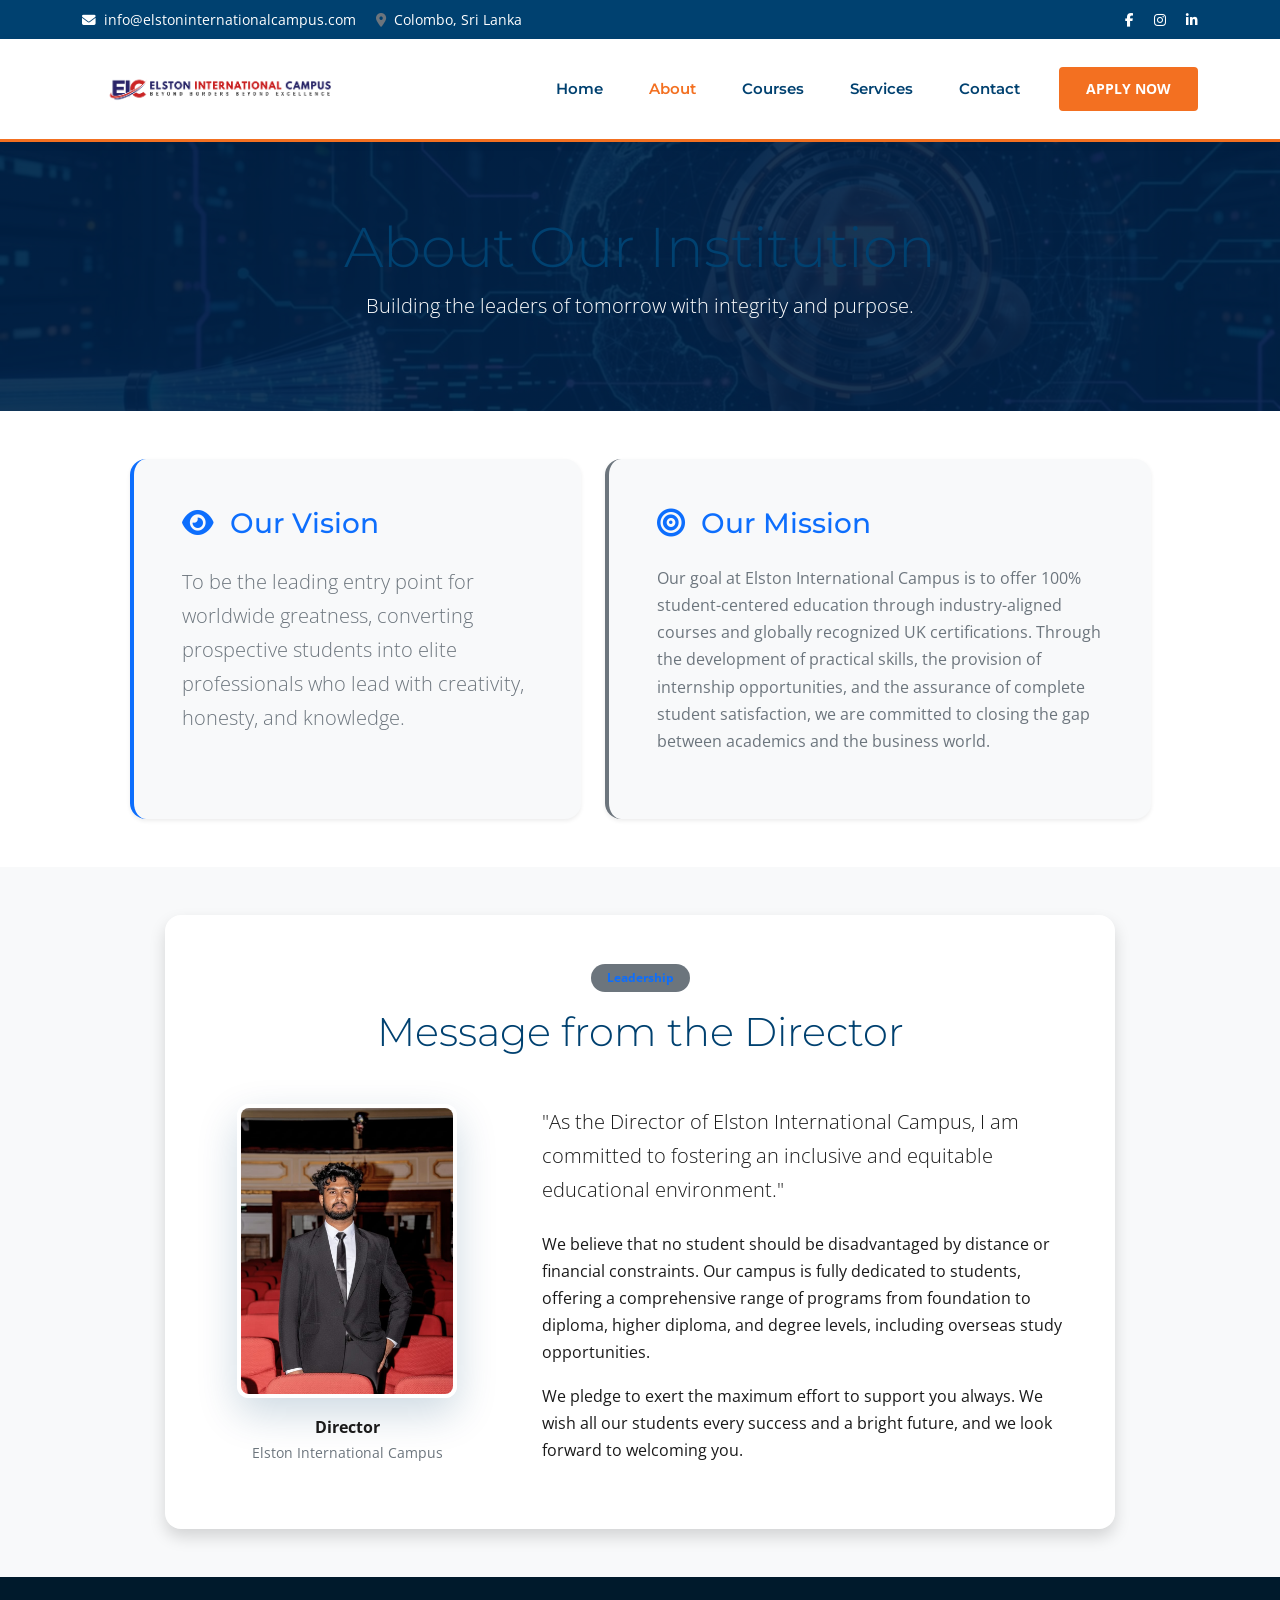
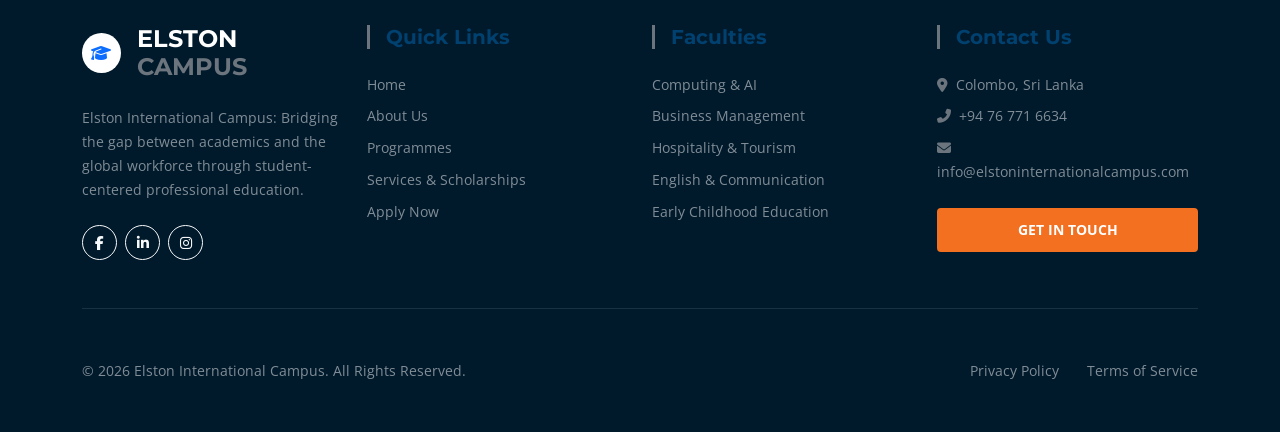
<file: about.html>
<!DOCTYPE html>
<html lang="en">

<head>
    <meta charset="UTF-8">
    <meta name="viewport" content="width=device-width, initial-scale=1.0">
    <title>About Us | Elston International Campus</title>
    <!-- Google Fonts -->
    <link
        href="https://fonts.googleapis.com/css2?family=Montserrat:wght@400;600;700;800&family=Open+Sans:wght@400;600&display=swap"
        rel="stylesheet">
    <!-- Bootstrap 5 CSS -->
    <link href="https://cdn.jsdelivr.net/npm/bootstrap@5.3.0/dist/css/bootstrap.min.css" rel="stylesheet">
    <!-- Font Awesome -->
    <link rel="stylesheet" href="https://cdnjs.cloudflare.com/ajax/libs/font-awesome/6.4.0/css/all.min.css">
    <!-- Custom CSS -->
    <link rel="stylesheet" href="assets/css/styles.css">
    <!-- AOS Animations -->
    <link href="https://unpkg.com/aos@2.3.1/dist/aos.css" rel="stylesheet">
</head>

<body>

    <!-- Header Top Bar -->
    <div class="header-top d-none d-lg-block">
        <div class="container d-flex justify-content-between align-items-center">
            <div class="contact-info">
                <span class="me-3"><i class="fas fa-envelope me-1"></i> info@elstoninternationalcampus.com</span>
                <span><i class="fas fa-map-marker-alt me-1 text-secondary"></i> Colombo, Sri Lanka</span>
            </div>
            <div class="social-links">
                <a href="#" class="text-white me-3"><i class="fab fa-facebook-f"></i></a>
                <a href="#" class="text-white me-3"><i class="fab fa-instagram"></i></a>
                <a href="#" class="text-white"><i class="fab fa-linkedin-in"></i></a>
            </div>
        </div>
    </div>

    <!-- Navigation -->
    <nav class="navbar navbar-expand-lg sticky-top bg-white">
        <div class="container">
            <a class="navbar-brand d-flex align-items-center" href="index.html"
                style="background-color: white; border-radius: 8px; padding: 5px 15px;">
                <img src="finallogo.png" alt="Elston International Campus"
                    style="height: 60px; width: auto; object-fit: contain;">
            </a>
            <button class="navbar-toggler border-0" type="button" data-bs-toggle="collapse" data-bs-target="#navbarNav">
                <span class="navbar-toggler-icon"></span>
            </button>
            <div class="collapse navbar-collapse" id="navbarNav">
                <ul class="navbar-nav ms-auto align-items-center">
                    <li class="nav-item"><a class="nav-link" href="index.html">Home</a></li>
                    <li class="nav-item"><a class="nav-link active" href="about.html">About</a></li>
                    <li class="nav-item"><a class="nav-link" href="courses.html">Courses</a></li>
                    <li class="nav-item"><a class="nav-link" href="services.html">Services</a></li>
                    <li class="nav-item"><a class="nav-link" href="contact.html">Contact</a></li>
                    <li class="nav-item ms-lg-3">
                        <a href="contact.html" class="btn btn-primary-sliit">Apply Now</a>
                    </li>
                </ul>
            </div>
        </div>
    </nav>

    <!-- Page Header -->
    <section class="bg-primary py-5 text-white"
        style="background: linear-gradient(rgba(0,33,71,0.9), rgba(0,33,71,0.9)), url('WhatsApp Image 2026-03-03 at 6.16.31 PM.jpeg') center/cover;">
        <div class="container py-4 text-center">
            <h1 class="display-4" data-aos="fade-down">About Our Institution</h1>
            <p class="lead" data-aos="fade-up">Building the leaders of tomorrow with integrity and purpose.</p>
        </div>
    </section>

    <!-- Vision & Mission -->
    <section class="py-5 bg-white">
        <div class="container">
            <div class="row g-4 justify-content-center">
                <div class="col-lg-5" data-aos="fade-right">
                    <div class="p-5 rounded-4 bg-light h-100 shadow-sm border-start border-primary border-4">
                        <h2 class="h3 mb-4 text-primary"><i class="fas fa-eye me-3"></i>Our Vision</h2>
                        <p class="lead text-secondary">To be the leading entry point for worldwide greatness, converting
                            prospective students into elite professionals who lead with creativity, honesty, and
                            knowledge.</p>
                    </div>
                </div>
                <div class="col-lg-6" data-aos="fade-left">
                    <div class="p-5 rounded-4 bg-light h-100 shadow-sm border-start border-secondary border-4">
                        <h2 class="h3 mb-4 text-primary"><i class="fas fa-bullseye me-3"></i>Our Mission</h2>
                        <p class="text-secondary">Our goal at Elston International Campus is to offer 100%
                            student-centered education through industry-aligned courses and globally recognized UK
                            certifications. Through the development of practical skills, the provision of internship
                            opportunities, and the assurance of complete student satisfaction, we are committed to
                            closing the gap between academics and the business world.</p>
                    </div>
                </div>
            </div>
        </div>
    </section>

    <!-- Director's Message -->
    <section class="py-5 bg-light">
        <div class="container">
            <div class="row justify-content-center">
                <div class="col-lg-10 bg-white p-5 rounded-4 shadow" data-aos="fade-up">
                    <div class="text-center mb-5">
                        <span
                            class="badge bg-secondary text-primary px-3 py-2 rounded-pill uppercase mb-3">Leadership</span>
                        <h2 class="display-6">Message from the Director</h2>
                    </div>
                    <div class="row align-items-center">
                        <div class="col-md-4 mb-4 mb-md-0 text-center">
                            <div style="max-width: 220px; margin: 0 auto;">
                                <div
                                    style="border-radius: 12px; overflow: hidden; box-shadow: 0 15px 40px rgba(0,65,112,0.2); border: 4px solid #fff; aspect-ratio: 3/4;">
                                    <img src="WhatsApp Image 2026-03-03 at 6.05.38 PM.jpeg" alt="Director"
                                        style="width: 100%; height: 100%; object-fit: cover; object-position: top;">
                                </div>
                            </div>
                            <p class="mb-0 fw-bold mt-3">Director</p>
                            <p class="small text-secondary">Elston International Campus</p>
                        </div>
                        <div class="col-md-8 ps-md-5">
                            <p class="lead italic mb-4">"As the Director of Elston International Campus, I am committed
                                to fostering an inclusive and equitable educational environment."</p>
                            <p>We believe that no student should be disadvantaged by distance or financial constraints.
                                Our campus is fully dedicated to students, offering a comprehensive range of programs
                                from foundation to diploma, higher diploma, and degree levels, including overseas study
                                opportunities.</p>
                            <p>We pledge to exert the maximum effort to support you always. We wish all our students
                                every success and a bright future, and we look forward to welcoming you.</p>
                        </div>
                    </div>
                </div>
            </div>
        </div>
    </section>

    <!-- Site Footer -->
    <footer class="footer py-5 text-white" style="background-color: #001a2c;">
        <div class="container">
            <div class="row g-4">
                <div class="col-lg-3">
                    <div class="d-flex align-items-center mb-4">
                        <div class="bg-white text-primary p-2 rounded-circle me-3 d-flex align-items-center justify-content-center"
                            style="width: 40px; height: 40px;">
                            <i class="fas fa-graduation-cap"></i>
                        </div>
                        <h3 class="h4 mb-0 fw-bold text-white">ELSTON <span class="text-secondary">CAMPUS</span></h3>
                    </div>
                    <p class="small text-white-50 mb-4">Elston International Campus: Bridging the gap between academics
                        and the global workforce through student-centered professional education.</p>
                    <div class="d-flex gap-2">
                        <a href="https://www.facebook.com/share/1BkgAfANmq/"
                            class="btn btn-outline-light btn-sm rounded-circle"
                            style="width: 35px; height: 35px; padding: 6px;"><i class="fab fa-facebook-f"></i></a>
                        <a href="#" class="btn btn-outline-light btn-sm rounded-circle"
                            style="width: 35px; height: 35px; padding: 6px;"><i class="fab fa-linkedin-in"></i></a>
                        <a href="#" class="btn btn-outline-light btn-sm rounded-circle"
                            style="width: 35px; height: 35px; padding: 6px;"><i class="fab fa-instagram"></i></a>
                    </div>
                </div>
                <div class="col-lg-3">
                    <h5 class="fw-bold mb-4 border-start border-3 border-secondary ps-3">Quick Links</h5>
                    <ul class="list-unstyled footer-links small">
                        <li class="mb-2"><a href="index.html"
                                class="text-white-50 text-decoration-none hover-secondary">Home</a></li>
                        <li class="mb-2"><a href="about.html"
                                class="text-white-50 text-decoration-none hover-secondary font-bold text-white">About
                                Us</a></li>
                        <li class="mb-2"><a href="courses.html"
                                class="text-white-50 text-decoration-none hover-secondary">Programmes</a></li>
                        <li class="mb-2"><a href="services.html"
                                class="text-white-50 text-decoration-none hover-secondary">Services & Scholarships</a>
                        </li>
                        <li class="mb-2"><a href="contact.html"
                                class="text-white-50 text-decoration-none hover-secondary">Apply Now</a></li>
                    </ul>
                </div>
                <div class="col-lg-3">
                    <h5 class="fw-bold mb-4 border-start border-3 border-secondary ps-3">Faculties</h5>
                    <ul class="list-unstyled footer-links small">
                        <li class="mb-2"><a href="courses.html"
                                class="text-white-50 text-decoration-none hover-secondary">Computing & AI</a></li>
                        <li class="mb-2"><a href="courses.html"
                                class="text-white-50 text-decoration-none hover-secondary">Business Management</a></li>
                        <li class="mb-2"><a href="courses.html"
                                class="text-white-50 text-decoration-none hover-secondary">Hospitality & Tourism</a>
                        </li>
                        <li class="mb-2"><a href="courses.html"
                                class="text-white-50 text-decoration-none hover-secondary">English & Communication</a>
                        </li>
                        <li class="mb-2"><a href="courses.html"
                                class="text-white-50 text-decoration-none hover-secondary">Early Childhood Education</a>
                        </li>
                    </ul>
                </div>
                <div class="col-lg-3">
                    <h5 class="fw-bold mb-4 border-start border-3 border-secondary ps-3">Contact Us</h5>
                    <p class="small text-white-50 mb-2"><i
                            class="fas fa-map-marker-alt me-2 text-secondary"></i>Colombo, Sri Lanka</p>
                    <p class="small text-white-50 mb-2"><i class="fas fa-phone-alt me-2 text-secondary"></i>+94 76 771
                        6634</p>
                    <p class="small text-white-50 mb-4"><i
                            class="fas fa-envelope me-2 text-secondary"></i>info@elstoninternationalcampus.com</p>
                    <a href="contact.html" class="btn btn-primary-sliit btn-sm w-100">Get in Touch</a>
                </div>
            </div>
            <hr class="my-5 border-white-10" style="opacity: 0.1;">
            <div class="row align-items-center">
                <div class="col-md-6 text-center text-md-start">
                    <p class="small text-white-50 mb-0">&copy; 2026 Elston International Campus. All Rights Reserved.
                    </p>
                </div>
                <div class="col-md-6 text-center text-md-end mt-3 mt-md-0">
                    <a href="#" class="text-white-50 small text-decoration-none me-4 hover-secondary">Privacy Policy</a>
                    <a href="#" class="text-white-50 small text-decoration-none hover-secondary">Terms of Service</a>
                </div>
            </div>
        </div>
    </footer>

    <!-- Bootstrap & Scripts -->
    <script src="https://cdn.jsdelivr.net/npm/bootstrap@5.3.0/dist/js/bootstrap.bundle.min.js"></script>
    <script src="https://unpkg.com/aos@2.3.1/dist/aos.js"></script>
    <script>
        AOS.init({ duration: 1000, once: true });
    </script>
</body>

</html>
</file>
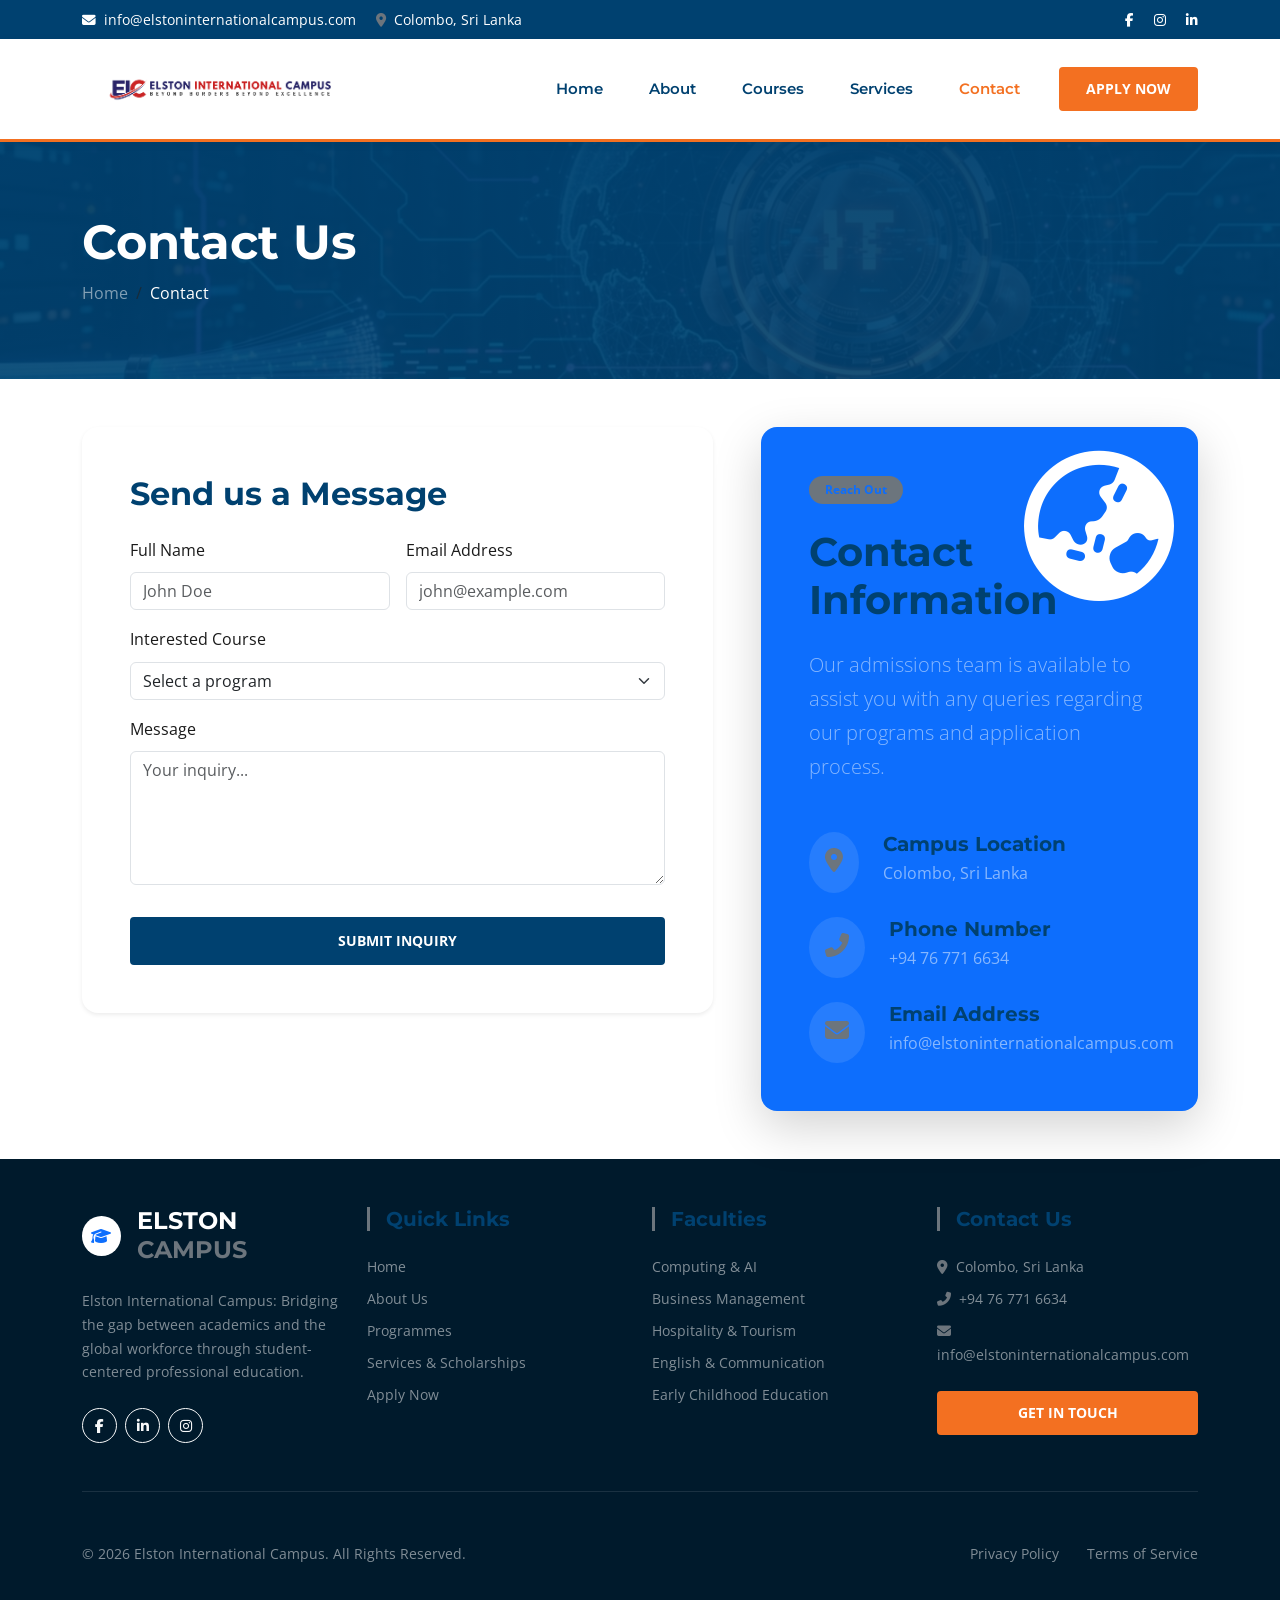
<file: contact.html>
<!DOCTYPE html>
<html lang="en">

<head>
    <meta charset="UTF-8">
    <meta name="viewport" content="width=device-width, initial-scale=1.0">
    <title>Contact Us | Elston International Campus</title>
    <!-- Google Fonts -->
    <link
        href="https://fonts.googleapis.com/css2?family=Montserrat:wght@400;600;700;800&family=Open+Sans:wght@400;600&display=swap"
        rel="stylesheet">
    <!-- Bootstrap 5 CSS -->
    <link href="https://cdn.jsdelivr.net/npm/bootstrap@5.3.0/dist/css/bootstrap.min.css" rel="stylesheet">
    <!-- Font Awesome -->
    <link rel="stylesheet" href="https://cdnjs.cloudflare.com/ajax/libs/font-awesome/6.4.0/css/all.min.css">
    <!-- Custom CSS -->
    <link rel="stylesheet" href="assets/css/styles.css">
    <!-- AOS Animations -->
    <link href="https://unpkg.com/aos@2.3.1/dist/aos.css" rel="stylesheet">
</head>

<body>

    <!-- Header Top Bar -->
    <div class="header-top d-none d-lg-block">
        <div class="container d-flex justify-content-between align-items-center">
            <div class="contact-info">
                <span class="me-3"><i class="fas fa-envelope me-1"></i> info@elstoninternationalcampus.com</span>
                <span><i class="fas fa-map-marker-alt me-1 text-secondary"></i> Colombo, Sri Lanka</span>
            </div>
            <div class="social-links">
                <a href="#" class="text-white me-3"><i class="fab fa-facebook-f"></i></a>
                <a href="#" class="text-white me-3"><i class="fab fa-instagram"></i></a>
                <a href="#" class="text-white"><i class="fab fa-linkedin-in"></i></a>
            </div>
        </div>
    </div>

    <!-- Navigation -->
    <nav class="navbar navbar-expand-lg sticky-top bg-white">
        <div class="container">
            <a class="navbar-brand d-flex align-items-center" href="index.html"
                style="background-color: white; border-radius: 8px; padding: 5px 15px;">
                <img src="finallogo.png" alt="Elston International Campus"
                    style="height: 60px; width: auto; object-fit: contain;">
            </a>
            <button class="navbar-toggler border-0" type="button" data-bs-toggle="collapse" data-bs-target="#navbarNav">
                <span class="navbar-toggler-icon"></span>
            </button>
            <div class="collapse navbar-collapse" id="navbarNav">
                <ul class="navbar-nav ms-auto align-items-center">
                    <li class="nav-item"><a class="nav-link" href="index.html">Home</a></li>
                    <li class="nav-item"><a class="nav-link" href="about.html">About</a></li>
                    <li class="nav-item"><a class="nav-link" href="courses.html">Courses</a></li>
                    <li class="nav-item"><a class="nav-link" href="services.html">Services</a></li>
                    <li class="nav-item"><a class="nav-link active" href="contact.html">Contact</a></li>
                    <li class="nav-item ms-lg-3">
                        <a href="contact.html" class="btn btn-primary-sliit">Apply Now</a>
                    </li>
                </ul>
            </div>
        </div>
    </nav>

    <!-- Page Header -->
    <section class="py-5 text-white"
        style="background: linear-gradient(rgba(0,65,112,0.95), rgba(0,65,112,0.9)), url('WhatsApp Image 2026-03-03 at 6.16.31 PM.jpeg') center/cover;">
        <div class="container py-4">
            <h1 class="display-5 fw-bold text-white mb-2" data-aos="fade-right">Contact Us</h1>
            <nav aria-label="breadcrumb" data-aos="fade-right" data-aos-delay="100">
                <ol class="breadcrumb mb-0">
                    <li class="breadcrumb-item"><a href="index.html" class="text-white-50 text-decoration-none">Home</a>
                    </li>
                    <li class="breadcrumb-item active text-white" aria-current="page">Contact</li>
                </ol>
            </nav>
        </div>
    </section>

    <!-- Contact Form & Details -->
    <section class="py-5">
        <div class="container">
            <div class="row g-5">
                <div class="col-lg-7" data-aos="fade-right">
                    <div class="bg-white p-4 p-md-5 rounded-4 shadow-sm">
                        <h2 class="mb-4">Send us a Message</h2>
                        <form>
                            <div class="row g-3">
                                <div class="col-md-6">
                                    <label class="form-label">Full Name</label>
                                    <input type="text" class="form-control" placeholder="John Doe">
                                </div>
                                <div class="col-md-6">
                                    <label class="form-label">Email Address</label>
                                    <input type="email" class="form-control" placeholder="john@example.com">
                                </div>
                                <div class="col-12">
                                    <label class="form-label">Interested Course</label>
                                    <select class="form-select">
                                        <option selected>Select a program</option>
                                        <option>Diploma in Hospitality & Tourism Management</option>
                                        <option>Higher Diploma in Hospitality & Tourism Management</option>
                                        <option>Diploma in IT</option>
                                        <option>Higher Diploma in IT</option>
                                        <option>Diploma in business management</option>
                                        <option>Diploma in international business and project administration</option>
                                        <option>Higher Diploma in international business and project administration
                                        </option>
                                        <option>Diploma in AI</option>
                                        <option>Higher Diploma in AI</option>
                                        <option>Diploma in Early Childhood care and teacher training</option>
                                        <option>Higher Diploma in Early Childhood care and teacher training</option>
                                        <option>Diploma in English</option>
                                        <option>Other / Inquiry</option>
                                    </select>
                                </div>
                                <div class="col-12">
                                    <label class="form-label">Message</label>
                                    <textarea class="form-control" rows="5" placeholder="Your inquiry..."></textarea>
                                </div>
                                <div class="col-12">
                                    <button type="submit" class="btn btn-premium w-100 mt-3">Submit Inquiry</button>
                                </div>
                            </div>
                        </form>
                    </div>
                </div>
                <div class="col-lg-5" data-aos="fade-left">
                    <div class="bg-primary text-white p-5 rounded-4 h-100 shadow-lg position-relative overflow-hidden">
                        <div class="position-absolute top-0 end-0 opacity-10 p-4">
                            <i class="fas fa-globe-asia" style="font-size: 150px;"></i>
                        </div>
                        <div class="position-relative z-index-1">
                            <span class="badge bg-secondary text-primary px-3 py-2 rounded-pill uppercase mb-4">Reach
                                Out</span>
                            <h3 class="display-6 fw-bold mb-4">Contact Information</h3>
                            <p class="lead text-white-50 mb-5">Our admissions team is available to assist you with any
                                queries regarding our programs and application process.</p>

                            <div class="d-flex align-items-start mb-4">
                                <div class="bg-white bg-opacity-10 p-3 rounded-circle me-4">
                                    <i class="fas fa-map-marker-alt fs-4 text-secondary"></i>
                                </div>
                                <div>
                                    <h5 class="fw-bold mb-1">Campus Location</h5>
                                    <p class="text-white-50 mb-0">Colombo, Sri Lanka</p>
                                </div>
                            </div>

                            <div class="d-flex align-items-start mb-4">
                                <div class="bg-white bg-opacity-10 p-3 rounded-circle me-4">
                                    <i class="fas fa-phone-alt fs-4 text-secondary"></i>
                                </div>
                                <div>
                                    <h5 class="fw-bold mb-1">Phone Number</h5>
                                    <p class="text-white-50 mb-0">+94 76 771 6634</p>
                                </div>
                            </div>

                            <div class="d-flex align-items-start">
                                <div class="bg-white bg-opacity-10 p-3 rounded-circle me-4">
                                    <i class="fas fa-envelope fs-4 text-secondary"></i>
                                </div>
                                <div>
                                    <h5 class="fw-bold mb-1">Email Address</h5>
                                    <p class="text-white-50 mb-0">info@elstoninternationalcampus.com</p>
                                </div>
                            </div>
                        </div>
                    </div>
                </div>
            </div>
        </div>
    </section>

    <!-- Site Footer -->
    <footer class="footer py-5 text-white" style="background-color: #001a2c;">
        <div class="container">
            <div class="row g-4">
                <div class="col-lg-3">
                    <div class="d-flex align-items-center mb-4">
                        <div class="bg-white text-primary p-2 rounded-circle me-3 d-flex align-items-center justify-content-center"
                            style="width: 40px; height: 40px;">
                            <i class="fas fa-graduation-cap"></i>
                        </div>
                        <h3 class="h4 mb-0 fw-bold text-white">ELSTON <span class="text-secondary">CAMPUS</span></h3>
                    </div>
                    <p class="small text-white-50 mb-4">Elston International Campus: Bridging the gap between academics
                        and the global workforce through student-centered professional education.</p>
                    <div class="d-flex gap-2">
                        <a href="https://www.facebook.com/share/1BkgAfANmq/"
                            class="btn btn-outline-light btn-sm rounded-circle"
                            style="width: 35px; height: 35px; padding: 6px;"><i class="fab fa-facebook-f"></i></a>
                        <a href="#" class="btn btn-outline-light btn-sm rounded-circle"
                            style="width: 35px; height: 35px; padding: 6px;"><i class="fab fa-linkedin-in"></i></a>
                        <a href="#" class="btn btn-outline-light btn-sm rounded-circle"
                            style="width: 35px; height: 35px; padding: 6px;"><i class="fab fa-instagram"></i></a>
                    </div>
                </div>
                <div class="col-lg-3">
                    <h5 class="fw-bold mb-4 border-start border-3 border-secondary ps-3">Quick Links</h5>
                    <ul class="list-unstyled footer-links small">
                        <li class="mb-2"><a href="index.html"
                                class="text-white-50 text-decoration-none hover-secondary">Home</a></li>
                        <li class="mb-2"><a href="about.html"
                                class="text-white-50 text-decoration-none hover-secondary">About Us</a></li>
                        <li class="mb-2"><a href="courses.html"
                                class="text-white-50 text-decoration-none hover-secondary">Programmes</a></li>
                        <li class="mb-2"><a href="services.html"
                                class="text-white-50 text-decoration-none hover-secondary">Services & Scholarships</a>
                        </li>
                        <li class="mb-2"><a href="contact.html"
                                class="text-white-50 text-decoration-none hover-secondary font-bold text-white">Apply
                                Now</a></li>
                    </ul>
                </div>
                <div class="col-lg-3">
                    <h5 class="fw-bold mb-4 border-start border-3 border-secondary ps-3">Faculties</h5>
                    <ul class="list-unstyled footer-links small">
                        <li class="mb-2"><a href="courses.html"
                                class="text-white-50 text-decoration-none hover-secondary">Computing & AI</a></li>
                        <li class="mb-2"><a href="courses.html"
                                class="text-white-50 text-decoration-none hover-secondary">Business Management</a></li>
                        <li class="mb-2"><a href="courses.html"
                                class="text-white-50 text-decoration-none hover-secondary">Hospitality & Tourism</a>
                        </li>
                        <li class="mb-2"><a href="courses.html"
                                class="text-white-50 text-decoration-none hover-secondary">English & Communication</a>
                        </li>
                        <li class="mb-2"><a href="courses.html"
                                class="text-white-50 text-decoration-none hover-secondary">Early Childhood Education</a>
                        </li>
                    </ul>
                </div>
                <div class="col-lg-3">
                    <h5 class="fw-bold mb-4 border-start border-3 border-secondary ps-3">Contact Us</h5>
                    <p class="small text-white-50 mb-2"><i
                            class="fas fa-map-marker-alt me-2 text-secondary"></i>Colombo, Sri Lanka</p>
                    <p class="small text-white-50 mb-2"><i class="fas fa-phone-alt me-2 text-secondary"></i>+94 76 771
                        6634</p>
                    <p class="small text-white-50 mb-4"><i
                            class="fas fa-envelope me-2 text-secondary"></i>info@elstoninternationalcampus.com</p>
                    <a href="contact.html" class="btn btn-primary-sliit btn-sm w-100">Get in Touch</a>
                </div>
            </div>
            <hr class="my-5 border-white-10" style="opacity: 0.1;">
            <div class="row align-items-center">
                <div class="col-md-6 text-center text-md-start">
                    <p class="small text-white-50 mb-0">&copy; 2026 Elston International Campus. All Rights Reserved.
                    </p>
                </div>
                <div class="col-md-6 text-center text-md-end mt-3 mt-md-0">
                    <a href="#" class="text-white-50 small text-decoration-none me-4 hover-secondary">Privacy Policy</a>
                    <a href="#" class="text-white-50 small text-decoration-none hover-secondary">Terms of Service</a>
                </div>
            </div>
        </div>
    </footer>

    <!-- Bootstrap & Scripts -->
    <script src="https://cdn.jsdelivr.net/npm/bootstrap@5.3.0/dist/js/bootstrap.bundle.min.js"></script>
    <script src="https://unpkg.com/aos@2.3.1/dist/aos.js"></script>
    <script>
        AOS.init({ duration: 1000, once: true });
    </script>
</body>

</html>
</file>
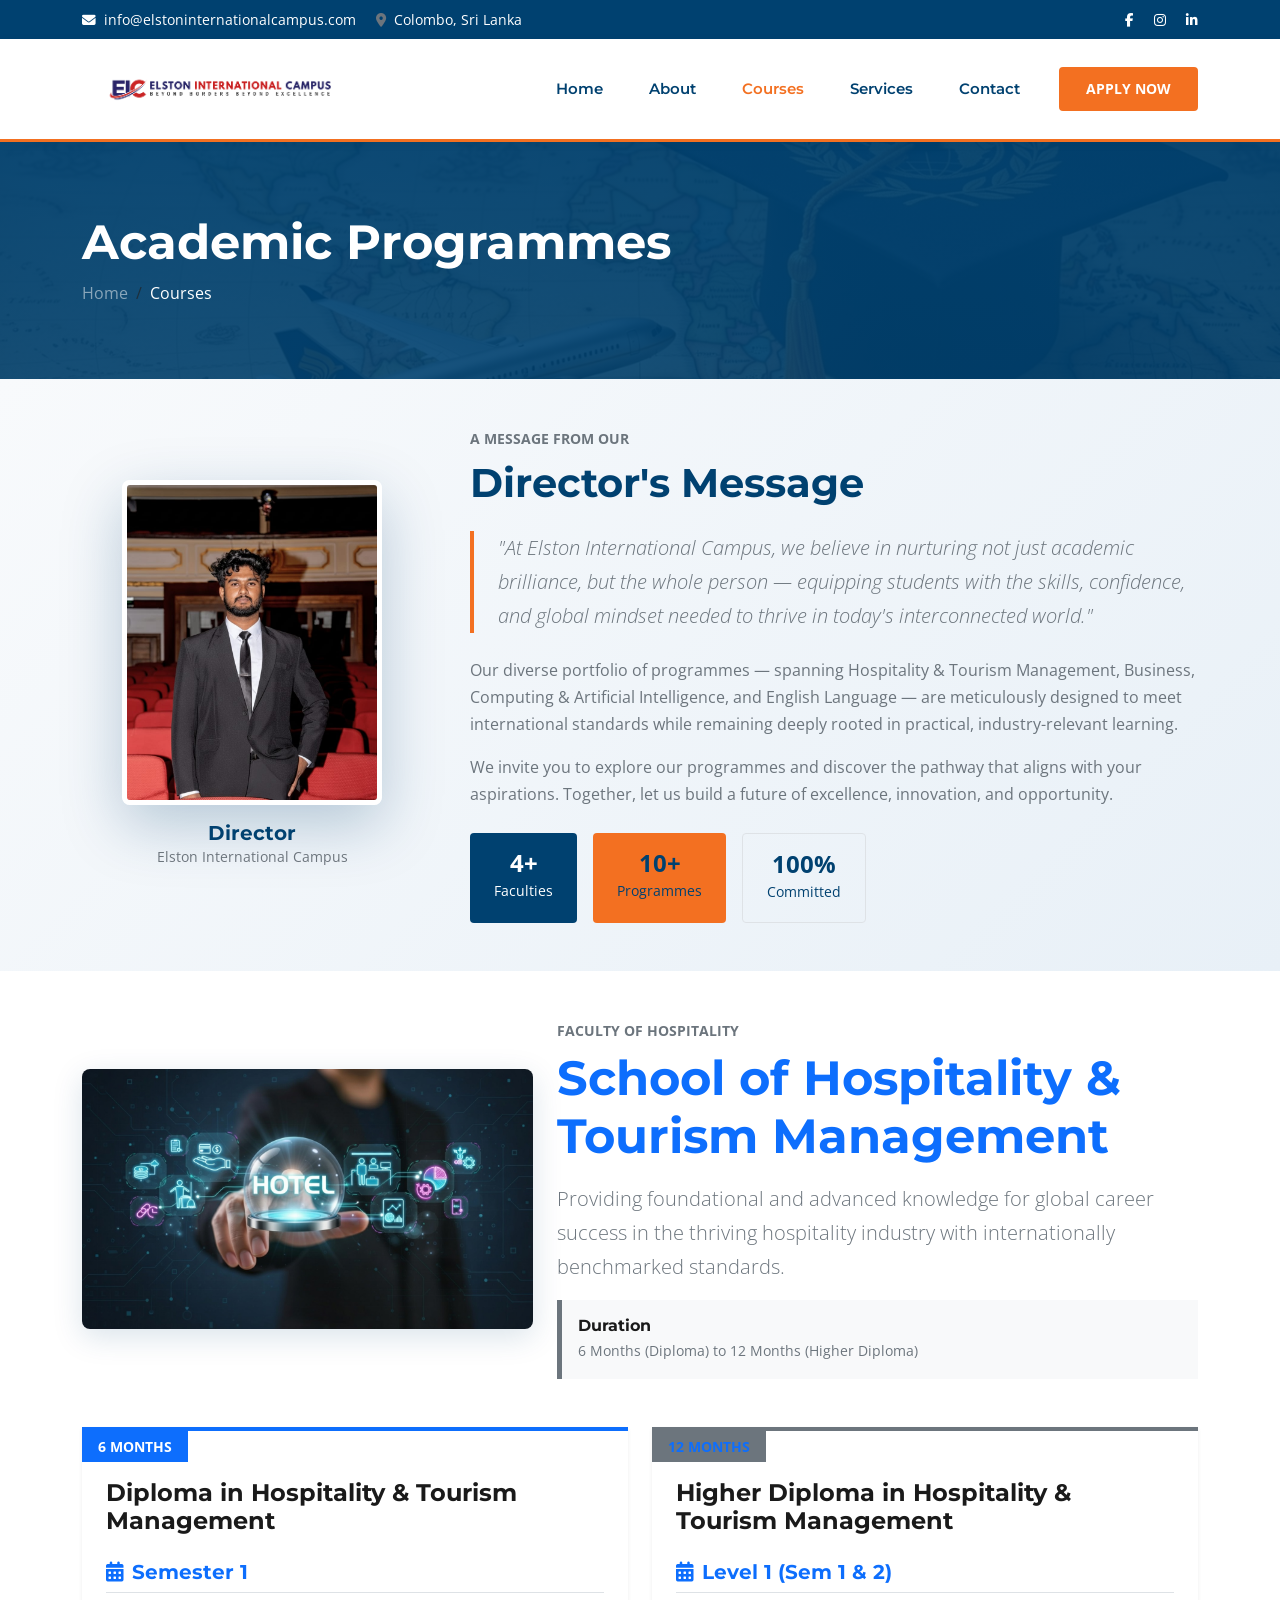
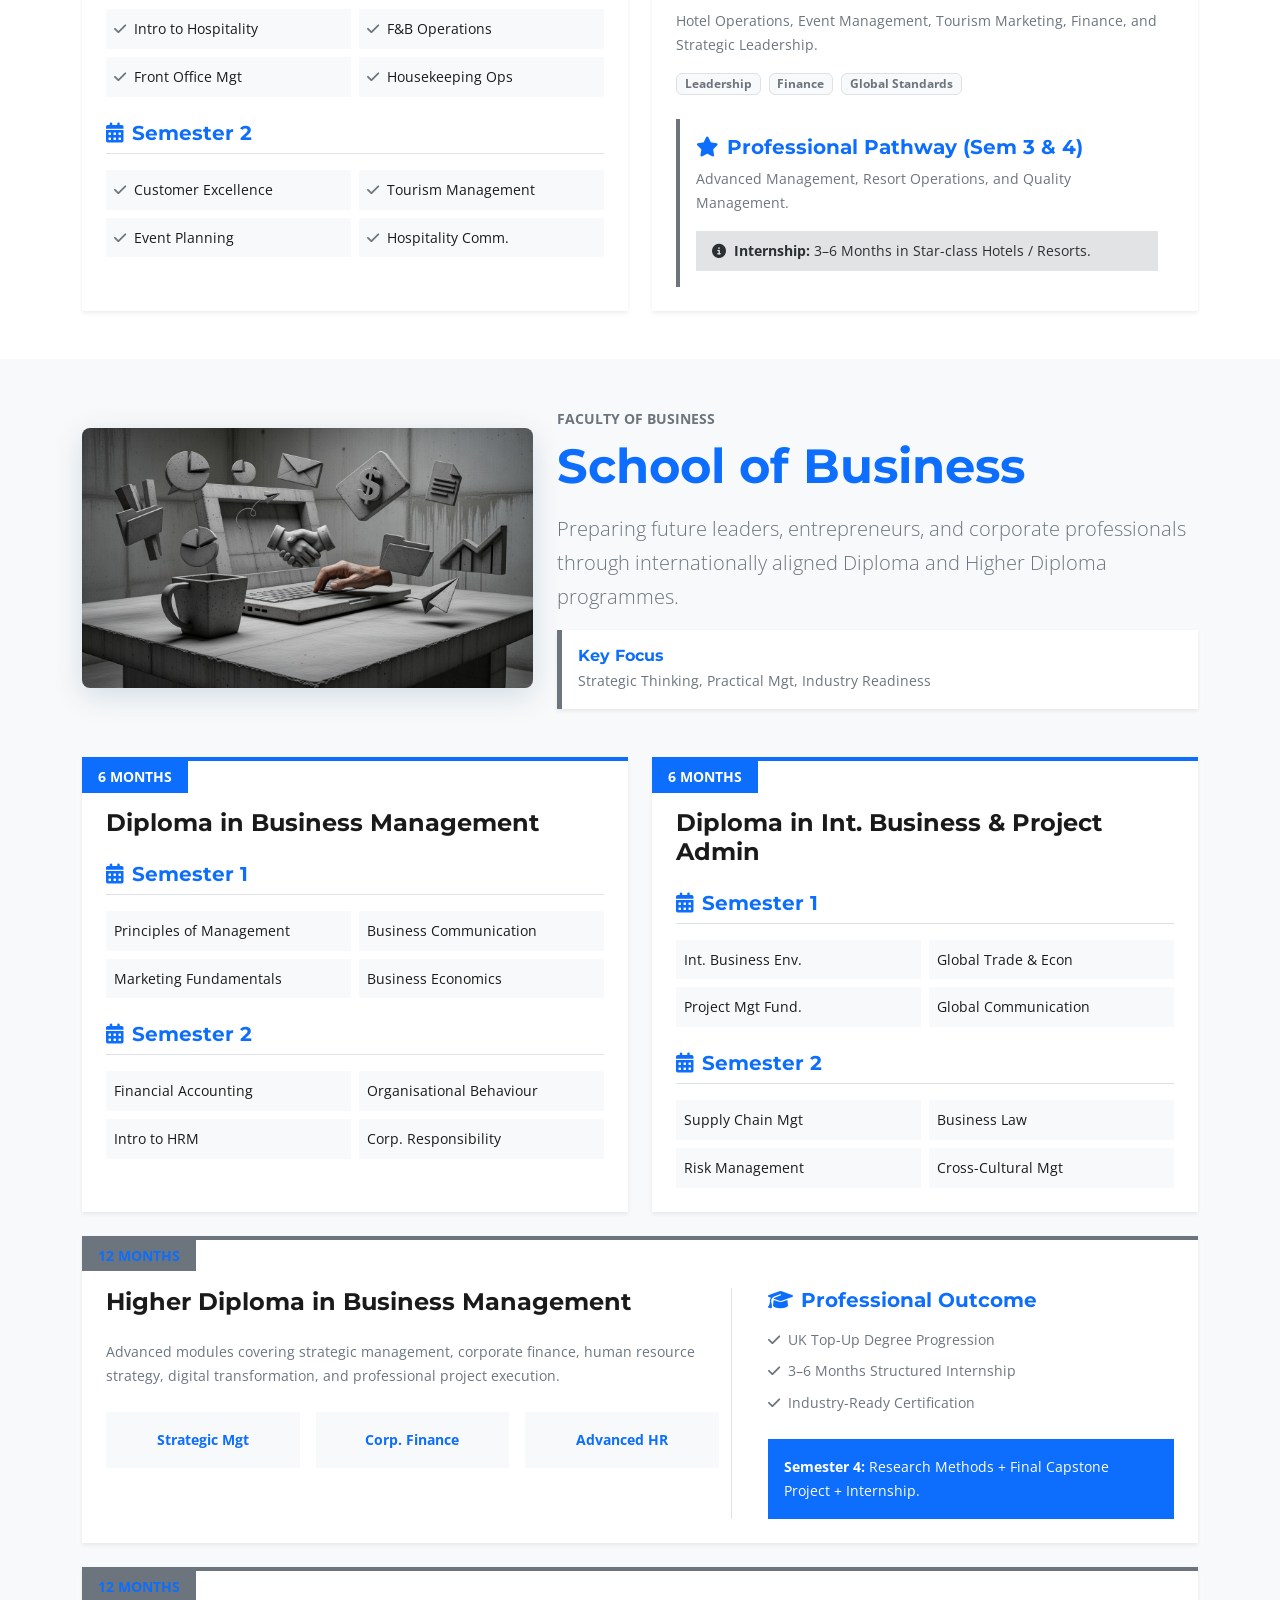
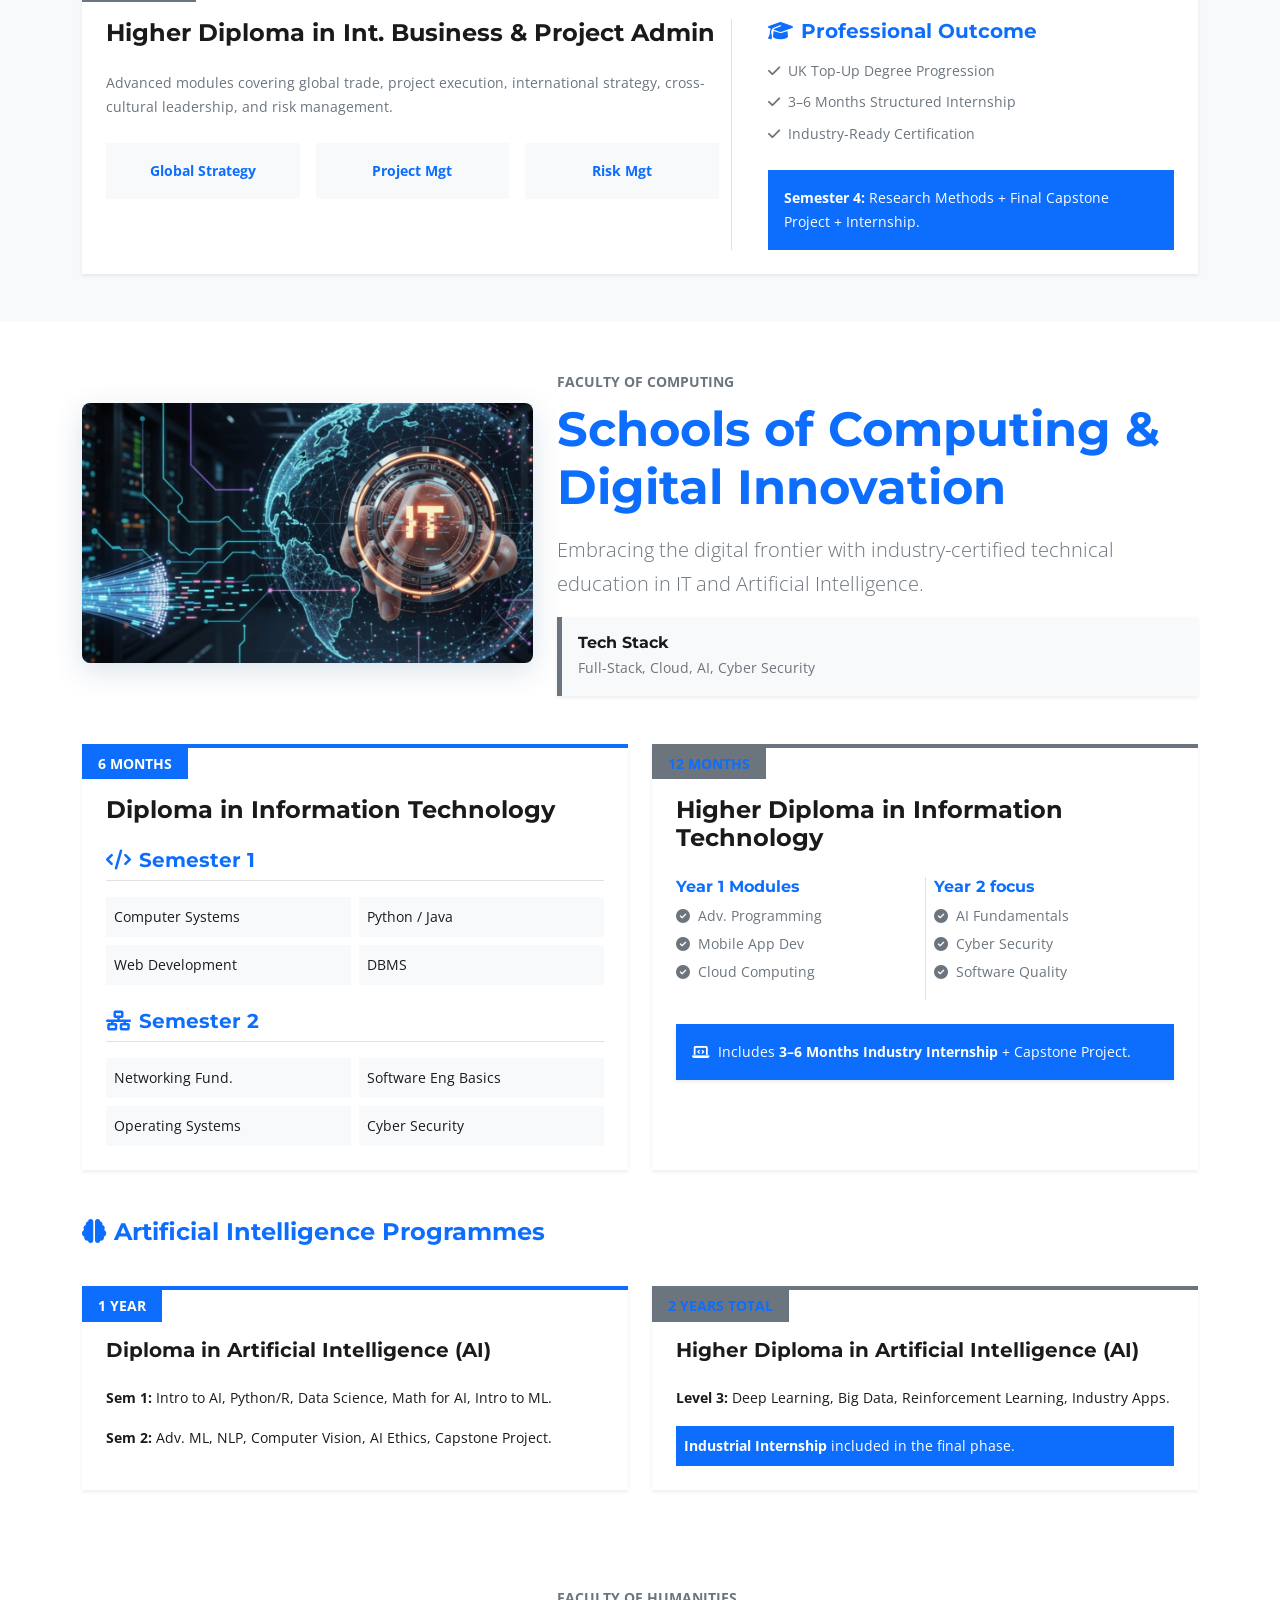
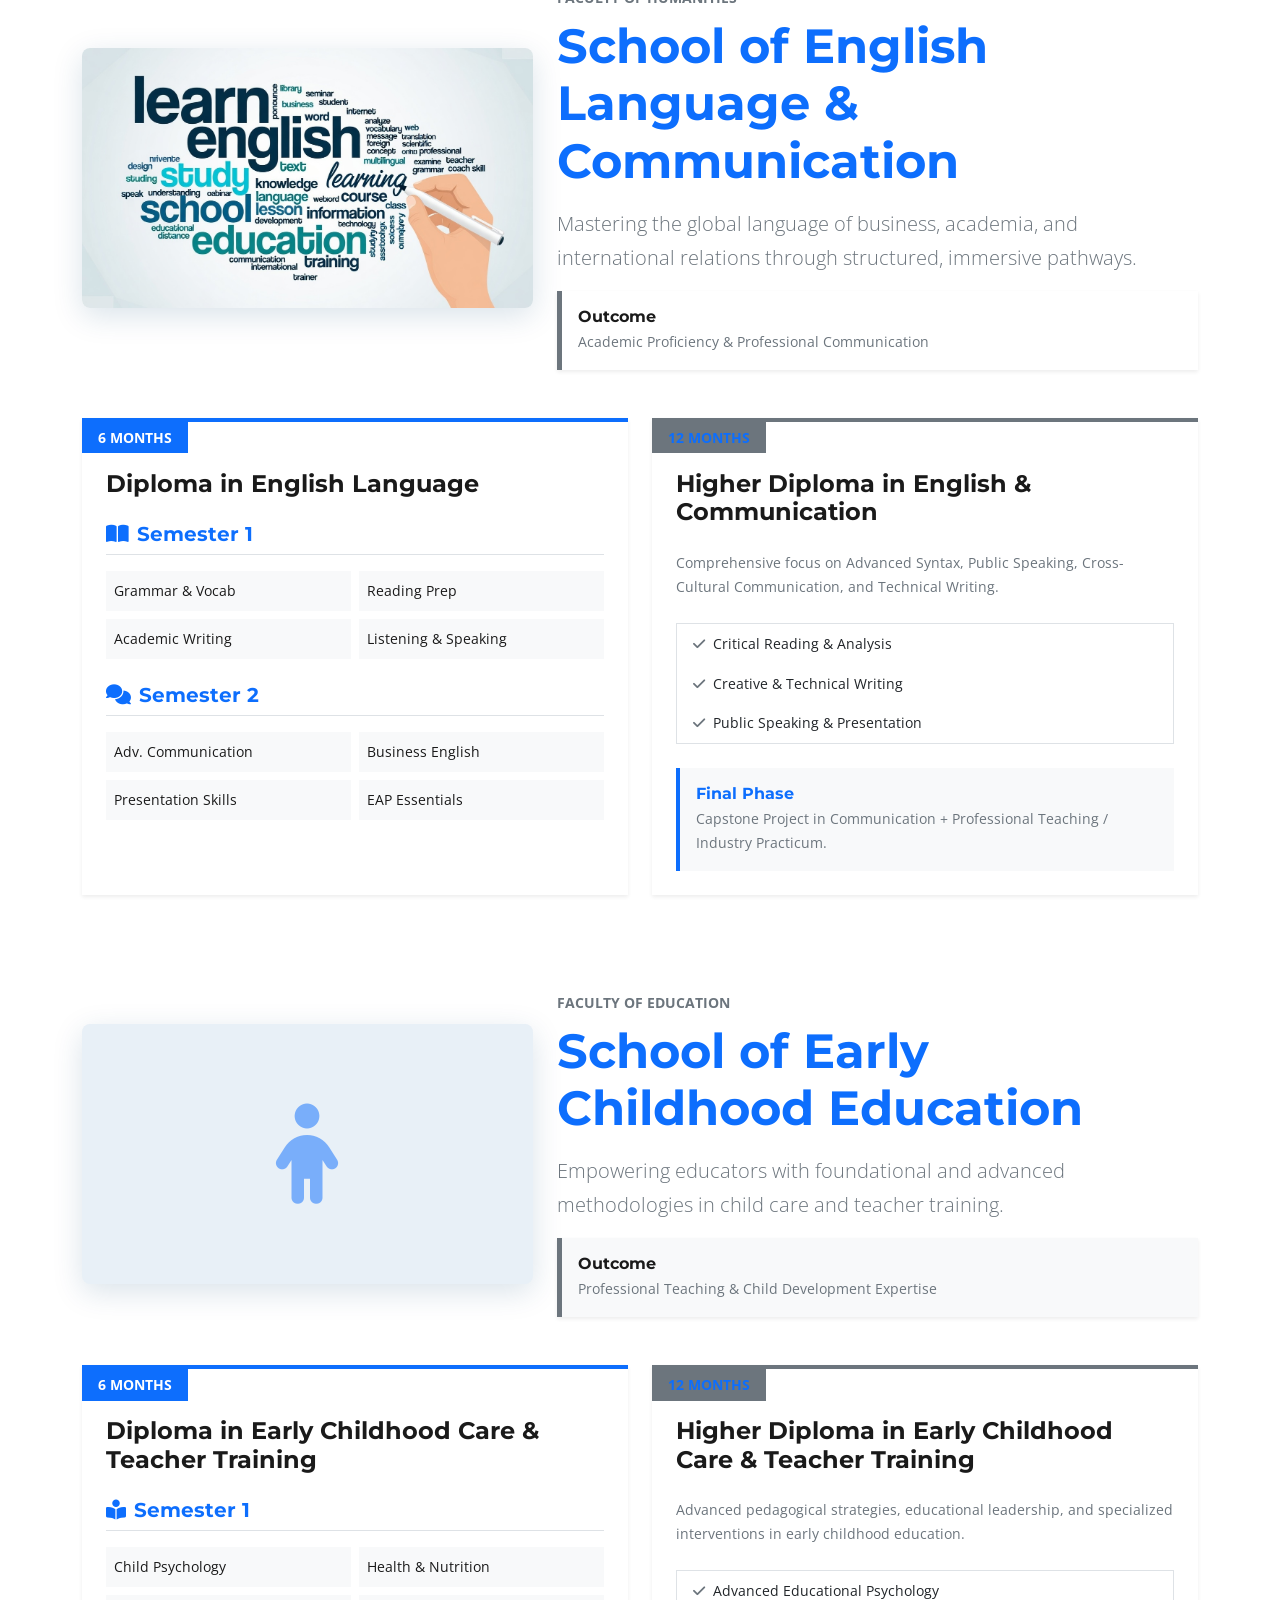
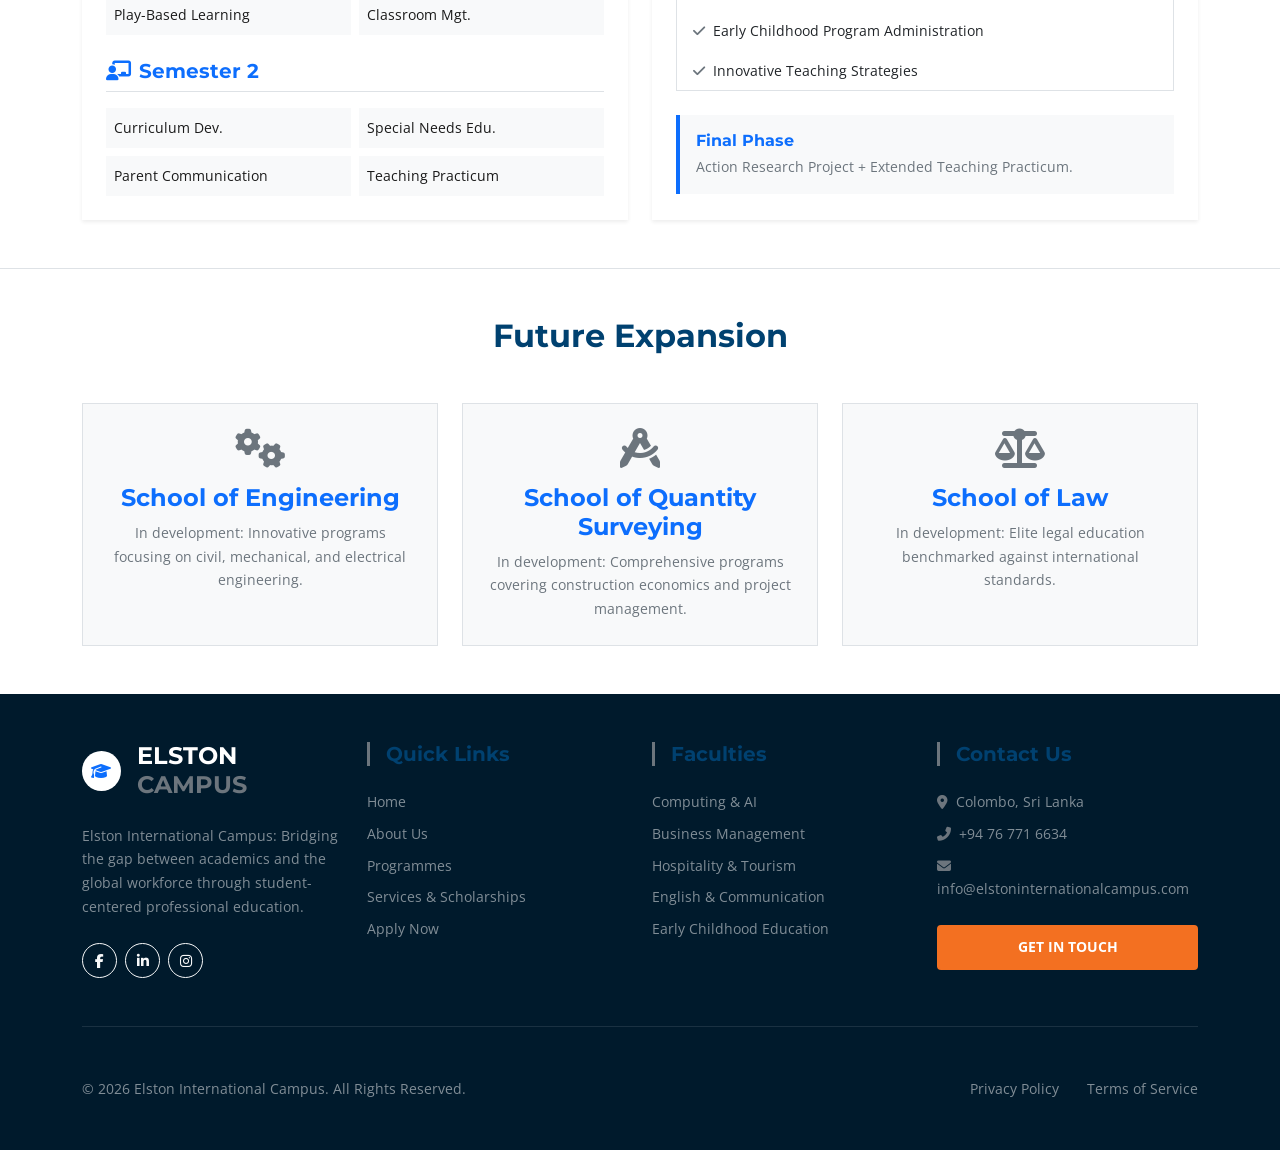
<file: courses.html>
<!DOCTYPE html>
<html lang="en">

<head>
    <meta charset="UTF-8">
    <meta name="viewport" content="width=device-width, initial-scale=1.0">
    <title>Courses | Elston International Campus</title>
    <!-- Google Fonts -->
    <link
        href="https://fonts.googleapis.com/css2?family=Montserrat:wght@400;600;700;800&family=Open+Sans:wght@400;600&display=swap"
        rel="stylesheet">
    <!-- Bootstrap 5 CSS -->
    <link href="https://cdn.jsdelivr.net/npm/bootstrap@5.3.0/dist/css/bootstrap.min.css" rel="stylesheet">
    <!-- Font Awesome -->
    <link rel="stylesheet" href="https://cdnjs.cloudflare.com/ajax/libs/font-awesome/6.4.0/css/all.min.css">
    <!-- Custom CSS -->
    <link rel="stylesheet" href="assets/css/styles.css">
    <!-- AOS Animations -->
    <link href="https://unpkg.com/aos@2.3.1/dist/aos.css" rel="stylesheet">
</head>

<body>

    <!-- Header Top Bar -->
    <div class="header-top d-none d-lg-block">
        <div class="container d-flex justify-content-between align-items-center">
            <div class="contact-info">
                <span class="me-3"><i class="fas fa-envelope me-1"></i> info@elstoninternationalcampus.com</span>
                <span><i class="fas fa-map-marker-alt me-1 text-secondary"></i> Colombo, Sri Lanka</span>
            </div>
            <div class="social-links">
                <a href="#" class="text-white me-3"><i class="fab fa-facebook-f"></i></a>
                <a href="#" class="text-white me-3"><i class="fab fa-instagram"></i></a>
                <a href="#" class="text-white"><i class="fab fa-linkedin-in"></i></a>
            </div>
        </div>
    </div>

    <!-- Navigation -->
    <nav class="navbar navbar-expand-lg sticky-top bg-white">
        <div class="container">
            <a class="navbar-brand d-flex align-items-center" href="index.html"
                style="background-color: white; border-radius: 8px; padding: 5px 15px;">
                <img src="finallogo.png" alt="Elston International Campus"
                    style="height: 60px; width: auto; object-fit: contain;">
            </a>
            <button class="navbar-toggler border-0" type="button" data-bs-toggle="collapse" data-bs-target="#navbarNav">
                <span class="navbar-toggler-icon"></span>
            </button>
            <div class="collapse navbar-collapse" id="navbarNav">
                <ul class="navbar-nav ms-auto align-items-center">
                    <li class="nav-item"><a class="nav-link" href="index.html">Home</a></li>
                    <li class="nav-item"><a class="nav-link" href="about.html">About</a></li>
                    <li class="nav-item"><a class="nav-link active" href="courses.html">Courses</a></li>
                    <li class="nav-item"><a class="nav-link" href="services.html">Services</a></li>
                    <li class="nav-item"><a class="nav-link" href="contact.html">Contact</a></li>
                    <li class="nav-item ms-lg-3">
                        <a href="contact.html" class="btn btn-primary-sliit">Apply Now</a>
                    </li>
                </ul>
            </div>
        </div>
    </nav>

    <!-- Page Header -->
    <section class="py-5 text-white"
        style="background: linear-gradient(rgba(0,65,112,0.95), rgba(0,65,112,0.9)), url('WhatsApp Image 2026-03-03 at 6.10.07 PM.jpeg') center/cover no-repeat;">
        <div class="container py-4">
            <h1 class="display-5 fw-bold text-white mb-2" data-aos="fade-right">Academic Programmes</h1>
            <nav aria-label="breadcrumb" data-aos="fade-right" data-aos-delay="100">
                <ol class="breadcrumb mb-0">
                    <li class="breadcrumb-item"><a href="index.html" class="text-white-50 text-decoration-none">Home</a>
                    </li>
                    <li class="breadcrumb-item active text-white" aria-current="page">Courses</li>
                </ol>
            </nav>
        </div>
    </section>

    <!-- Director's Message -->
    <section class="py-5" style="background: linear-gradient(135deg, #f8fafc 0%, #e8f0f7 100%);">
        <div class="container">
            <div class="row align-items-center g-5">
                <div class="col-lg-4 text-center" data-aos="fade-right">
                    <div class="position-relative d-inline-block" style="max-width: 260px; width: 100%;">
                        <div
                            style="border-radius: 8px; overflow: hidden; box-shadow: 0 20px 60px rgba(0,65,112,0.25); border: 5px solid #fff; aspect-ratio: 4/5;">
                            <img src="WhatsApp Image 2026-03-03 at 6.05.38 PM.jpeg" alt="Director"
                                style="width: 100%; height: 100%; object-fit: cover; object-position: top;">
                        </div>
                        <div class="mt-3">
                            <h5 class="fw-bold mb-0" style="color: var(--primary-color);">Director</h5>
                            <p class="small text-secondary mb-0">Elston International Campus</p>
                        </div>
                    </div>
                </div>
                <div class="col-lg-8" data-aos="fade-left">
                    <span class="text-secondary fw-bold text-uppercase small mb-2 d-block">A Message From Our</span>
                    <h2 class="display-6 fw-bold mb-4" style="color: var(--primary-color);">Director's Message</h2>
                    <div
                        style="border-left: 4px solid var(--secondary-color); padding-left: 1.5rem; margin-bottom: 1.5rem;">
                        <p class="lead text-secondary fst-italic mb-0">"At Elston International Campus, we believe in
                            nurturing not just academic brilliance, but the whole person — equipping students with the
                            skills, confidence, and global mindset needed to thrive in today's interconnected world."
                        </p>
                    </div>
                    <p class="text-secondary mb-3">Our diverse portfolio of programmes — spanning Hospitality & Tourism
                        Management, Business, Computing & Artificial Intelligence, and English Language — are
                        meticulously designed to meet international standards while remaining deeply rooted in
                        practical, industry-relevant learning.</p>
                    <p class="text-secondary mb-4">We invite you to explore our programmes and discover the pathway that
                        aligns with your aspirations. Together, let us build a future of excellence, innovation, and
                        opportunity.</p>
                    <div class="d-flex gap-3 flex-wrap">
                        <div class="text-center px-4 py-3"
                            style="background: var(--primary-color); color: white; border-radius: 4px; min-width: 100px;">
                            <div class="h4 fw-bold mb-0">4+</div>
                            <small>Faculties</small>
                        </div>
                        <div class="text-center px-4 py-3"
                            style="background: var(--secondary-color); color: var(--primary-color); border-radius: 4px; min-width: 100px;">
                            <div class="h4 fw-bold mb-0">10+</div>
                            <small>Programmes</small>
                        </div>
                        <div class="text-center px-4 py-3 border"
                            style="border-radius: 4px; min-width: 100px; color: var(--primary-color);">
                            <div class="h4 fw-bold mb-0">100%</div>
                            <small>Committed</small>
                        </div>
                    </div>
                </div>
            </div>
        </div>
    </section>

    <!-- School of Hospitality -->
    <section class="py-5 bg-white">
        <div class="container">
            <div class="row align-items-center mb-5 g-4">
                <div class="col-lg-5" data-aos="fade-right">
                    <div
                        style="border-radius: 8px; overflow: hidden; height: 260px; box-shadow: 0 8px 30px rgba(0,65,112,0.15);">
                        <img src="WhatsApp Image 2026-03-03 at 6.29.08 PM.jpeg" alt="Hospitality & Tourism"
                            style="width: 100%; height: 100%; object-fit: cover;">
                    </div>
                </div>
                <div class="col-lg-7" data-aos="fade-left">
                    <span class="text-secondary fw-bold text-uppercase small mb-2 d-block">Faculty of Hospitality</span>
                    <h2 class="display-5 fw-bold text-primary mb-3">School of Hospitality &amp; Tourism Management</h2>
                    <p class="lead text-secondary">Providing foundational and advanced knowledge for global career
                        success in the thriving hospitality industry with internationally benchmarked standards.</p>
                    <div class="bg-light p-3 rounded-0 border-start border-5 border-secondary mt-3">
                        <h4 class="h6 fw-bold mb-1">Duration</h4>
                        <p class="small text-secondary mb-0">6 Months (Diploma) to 12 Months (Higher Diploma)</p>
                    </div>
                </div>
            </div>

            <div class="row g-4 Listing-Grid">
                <!-- Diploma Hospitality -->
                <div class="col-lg-6" data-aos="fade-up">
                    <div
                        class="course-detail-card h-100 bg-white border-top border-4 border-primary shadow-sm p-4 pt-5 position-relative hover-shadow">
                        <div
                            class="category-tag position-absolute top-0 start-0 bg-primary text-white px-3 py-1 small fw-bold">
                            6 MONTHS</div>
                        <h3 class="h4 fw-bold mb-4">Diploma in Hospitality & Tourism Management</h3>

                        <div class="curriculum-accordion">
                            <div class="semester-box mb-4">
                                <h5 class="fw-bold text-primary border-bottom pb-2 mb-3"><i
                                        class="fas fa-calendar-alt me-2"></i>Semester 1</h5>
                                <div class="row g-2">
                                    <div class="col-sm-6">
                                        <div class="module-item p-2 bg-light small"><i
                                                class="fas fa-check text-secondary me-2"></i>Intro to Hospitality</div>
                                    </div>
                                    <div class="col-sm-6">
                                        <div class="module-item p-2 bg-light small"><i
                                                class="fas fa-check text-secondary me-2"></i>F&B Operations</div>
                                    </div>
                                    <div class="col-sm-6">
                                        <div class="module-item p-2 bg-light small"><i
                                                class="fas fa-check text-secondary me-2"></i>Front Office Mgt</div>
                                    </div>
                                    <div class="col-sm-6">
                                        <div class="module-item p-2 bg-light small"><i
                                                class="fas fa-check text-secondary me-2"></i>Housekeeping Ops</div>
                                    </div>
                                </div>
                            </div>
                            <div class="semester-box">
                                <h5 class="fw-bold text-primary border-bottom pb-2 mb-3"><i
                                        class="fas fa-calendar-alt me-2"></i>Semester 2</h5>
                                <div class="row g-2">
                                    <div class="col-sm-6">
                                        <div class="module-item p-2 bg-light small"><i
                                                class="fas fa-check text-secondary me-2"></i>Customer Excellence</div>
                                    </div>
                                    <div class="col-sm-6">
                                        <div class="module-item p-2 bg-light small"><i
                                                class="fas fa-check text-secondary me-2"></i>Tourism Management</div>
                                    </div>
                                    <div class="col-sm-6">
                                        <div class="module-item p-2 bg-light small"><i
                                                class="fas fa-check text-secondary me-2"></i>Event Planning</div>
                                    </div>
                                    <div class="col-sm-6">
                                        <div class="module-item p-2 bg-light small"><i
                                                class="fas fa-check text-secondary me-2"></i>Hospitality Comm.</div>
                                    </div>
                                </div>
                            </div>
                        </div>
                    </div>
                </div>

                <!-- Higher Diploma Hospitality -->
                <div class="col-lg-6" data-aos="fade-up" data-aos-delay="100">
                    <div
                        class="course-detail-card h-100 bg-white border-top border-4 border-secondary shadow-sm p-4 pt-5 position-relative hover-shadow">
                        <div
                            class="category-tag position-absolute top-0 start-0 bg-secondary text-primary px-3 py-1 small fw-bold">
                            12 MONTHS</div>
                        <h3 class="h4 fw-bold mb-4">Higher Diploma in Hospitality & Tourism Management</h3>

                        <div class="curriculum-accordion">
                            <div class="semester-box mb-4">
                                <h5 class="fw-bold text-primary border-bottom pb-2 mb-3"><i
                                        class="fas fa-calendar-alt me-2"></i>Level 1 (Sem 1 & 2)</h5>
                                <p class="small text-secondary mb-3">Hotel Operations, Event Management, Tourism
                                    Marketing, Finance, and Strategic Leadership.</p>
                                <div class="d-flex flex-wrap gap-2">
                                    <span class="badge bg-light text-secondary border">Leadership</span>
                                    <span class="badge bg-light text-secondary border">Finance</span>
                                    <span class="badge bg-light text-secondary border">Global Standards</span>
                                </div>
                            </div>
                            <div class="semester-box bg-light-orange p-3 border-start border-4 border-secondary">
                                <h5 class="fw-bold text-primary mb-2"><i class="fas fa-star me-2"></i>Professional
                                    Pathway (Sem 3 & 4)</h5>
                                <p class="small text-secondary mb-3 font-italic">Advanced Management, Resort Operations,
                                    and Quality Management.</p>
                                <div class="alert alert-secondary py-2 px-3 small rounded-0 border-0 mb-0">
                                    <i class="fas fa-info-circle me-2"></i><strong>Internship:</strong> 3–6 Months in
                                    Star-class Hotels / Resorts.
                                </div>
                            </div>
                        </div>
                    </div>
                </div>
            </div>
        </div>
    </section>

    <!-- School of Business -->
    <section class="py-5 bg-light">
        <div class="container">
            <div class="row align-items-center mb-5 g-4">
                <div class="col-lg-5" data-aos="fade-right">
                    <div
                        style="border-radius: 8px; overflow: hidden; height: 260px; box-shadow: 0 8px 30px rgba(0,65,112,0.15);">
                        <img src="WhatsApp Image 2026-03-03 at 6.24.01 PM.jpeg" alt="School of Business"
                            style="width: 100%; height: 100%; object-fit: cover;">
                    </div>
                </div>
                <div class="col-lg-7" data-aos="fade-left">
                    <span class="text-secondary fw-bold text-uppercase small mb-2 d-block">Faculty of Business</span>
                    <h2 class="display-5 fw-bold text-primary mb-3">School of Business</h2>
                    <p class="lead text-secondary">Preparing future leaders, entrepreneurs, and corporate professionals
                        through internationally aligned Diploma and Higher Diploma programmes.</p>
                    <div class="bg-white p-3 rounded-0 border-start border-5 border-secondary shadow-sm mt-3">
                        <h4 class="h6 fw-bold mb-1 text-primary">Key Focus</h4>
                        <p class="small text-secondary mb-0">Strategic Thinking, Practical Mgt, Industry Readiness</p>
                    </div>
                </div>
            </div>

            <div class="row g-4 Listing-Grid">
                <!-- Diploma Business Mgt -->
                <div class="col-lg-6" data-aos="fade-up">
                    <div
                        class="course-detail-card h-100 bg-white border-top border-4 border-primary shadow-sm p-4 pt-5 position-relative hover-shadow">
                        <div
                            class="category-tag position-absolute top-0 start-0 bg-primary text-white px-3 py-1 small fw-bold">
                            6 MONTHS</div>
                        <h3 class="h4 fw-bold mb-4">Diploma in Business Management</h3>

                        <div class="curriculum-accordion">
                            <div class="semester-box mb-4">
                                <h5 class="fw-bold text-primary border-bottom pb-2 mb-3"><i
                                        class="fas fa-calendar-alt me-2"></i>Semester 1</h5>
                                <div class="row g-2">
                                    <div class="col-6">
                                        <div class="module-item p-2 bg-light small">Principles of Management</div>
                                    </div>
                                    <div class="col-6">
                                        <div class="module-item p-2 bg-light small">Business Communication</div>
                                    </div>
                                    <div class="col-6">
                                        <div class="module-item p-2 bg-light small">Marketing Fundamentals</div>
                                    </div>
                                    <div class="col-6">
                                        <div class="module-item p-2 bg-light small">Business Economics</div>
                                    </div>
                                </div>
                            </div>
                            <div class="semester-box">
                                <h5 class="fw-bold text-primary border-bottom pb-2 mb-3"><i
                                        class="fas fa-calendar-alt me-2"></i>Semester 2</h5>
                                <div class="row g-2">
                                    <div class="col-6">
                                        <div class="module-item p-2 bg-light small">Financial Accounting</div>
                                    </div>
                                    <div class="col-6">
                                        <div class="module-item p-2 bg-light small">Organisational Behaviour</div>
                                    </div>
                                    <div class="col-6">
                                        <div class="module-item p-2 bg-light small">Intro to HRM</div>
                                    </div>
                                    <div class="col-6">
                                        <div class="module-item p-2 bg-light small">Corp. Responsibility</div>
                                    </div>
                                </div>
                            </div>
                        </div>
                    </div>
                </div>

                <!-- Diploma Int. Business -->
                <div class="col-lg-6" data-aos="fade-up" data-aos-delay="100">
                    <div
                        class="course-detail-card h-100 bg-white border-top border-4 border-primary shadow-sm p-4 pt-5 position-relative hover-shadow">
                        <div
                            class="category-tag position-absolute top-0 start-0 bg-primary text-white px-3 py-1 small fw-bold">
                            6 MONTHS</div>
                        <h3 class="h4 fw-bold mb-4">Diploma in Int. Business & Project Admin</h3>

                        <div class="curriculum-accordion">
                            <div class="semester-box mb-4">
                                <h5 class="fw-bold text-primary border-bottom pb-2 mb-3"><i
                                        class="fas fa-calendar-alt me-2"></i>Semester 1</h5>
                                <div class="row g-2">
                                    <div class="col-6">
                                        <div class="module-item p-2 bg-light small">Int. Business Env.</div>
                                    </div>
                                    <div class="col-6">
                                        <div class="module-item p-2 bg-light small">Global Trade & Econ</div>
                                    </div>
                                    <div class="col-6">
                                        <div class="module-item p-2 bg-light small">Project Mgt Fund.</div>
                                    </div>
                                    <div class="col-6">
                                        <div class="module-item p-2 bg-light small">Global Communication</div>
                                    </div>
                                </div>
                            </div>
                            <div class="semester-box">
                                <h5 class="fw-bold text-primary border-bottom pb-2 mb-3"><i
                                        class="fas fa-calendar-alt me-2"></i>Semester 2</h5>
                                <div class="row g-2">
                                    <div class="col-6">
                                        <div class="module-item p-2 bg-light small">Supply Chain Mgt</div>
                                    </div>
                                    <div class="col-6">
                                        <div class="module-item p-2 bg-light small">Business Law</div>
                                    </div>
                                    <div class="col-6">
                                        <div class="module-item p-2 bg-light small">Risk Management</div>
                                    </div>
                                    <div class="col-6">
                                        <div class="module-item p-2 bg-light small">Cross-Cultural Mgt</div>
                                    </div>
                                </div>
                            </div>
                        </div>
                    </div>
                </div>

                <!-- Higher Diploma Business -->
                <div class="col-lg-12" data-aos="fade-up">
                    <div
                        class="course-detail-card bg-white border-top border-4 border-secondary shadow-sm p-4 pt-5 position-relative hover-shadow">
                        <div
                            class="category-tag position-absolute top-0 start-0 bg-secondary text-primary px-3 py-1 small fw-bold">
                            12 MONTHS</div>
                        <div class="row">
                            <div class="col-md-7">
                                <h3 class="h4 fw-bold mb-4">Higher Diploma in Business Management</h3>
                                <p class="text-secondary small mb-4">Advanced modules covering strategic management,
                                    corporate finance, human resource strategy, digital transformation, and professional
                                    project execution.</p>
                                <div class="row g-3 mb-4">
                                    <div class="col-sm-4">
                                        <div class="p-3 bg-light text-center small fw-bold text-primary">Strategic Mgt
                                        </div>
                                    </div>
                                    <div class="col-sm-4">
                                        <div class="p-3 bg-light text-center small fw-bold text-primary">Corp. Finance
                                        </div>
                                    </div>
                                    <div class="col-sm-4">
                                        <div class="p-3 bg-light text-center small fw-bold text-primary">Advanced HR
                                        </div>
                                    </div>
                                </div>
                            </div>
                            <div class="col-md-5 border-start">
                                <div class="ps-md-4">
                                    <h5 class="fw-bold text-primary mb-3"><i
                                            class="fas fa-graduation-cap me-2"></i>Professional Outcome</h5>
                                    <ul class="list-unstyled small text-secondary">
                                        <li class="mb-2"><i class="fas fa-check text-secondary me-2"></i>UK Top-Up
                                            Degree Progression</li>
                                        <li class="mb-2"><i class="fas fa-check text-secondary me-2"></i>3–6 Months
                                            Structured Internship</li>
                                        <li class="mb-2"><i class="fas fa-check text-secondary me-2"></i>Industry-Ready
                                            Certification</li>
                                    </ul>
                                    <div class="mt-4 p-3 bg-primary text-white small">
                                        <strong>Semester 4:</strong> Research Methods + Final Capstone Project +
                                        Internship.
                                    </div>
                                </div>
                            </div>
                        </div>
                    </div>
                </div>

                <!-- Higher Diploma Int. Business -->
                <div class="col-lg-12 mt-4" data-aos="fade-up" data-aos-delay="100">
                    <div
                        class="course-detail-card bg-white border-top border-4 border-secondary shadow-sm p-4 pt-5 position-relative hover-shadow">
                        <div
                            class="category-tag position-absolute top-0 start-0 bg-secondary text-primary px-3 py-1 small fw-bold">
                            12 MONTHS</div>
                        <div class="row">
                            <div class="col-md-7">
                                <h3 class="h4 fw-bold mb-4">Higher Diploma in Int. Business & Project Admin</h3>
                                <p class="text-secondary small mb-4">Advanced modules covering global trade, project
                                    execution, international strategy, cross-cultural leadership, and risk management.
                                </p>
                                <div class="row g-3 mb-4">
                                    <div class="col-sm-4">
                                        <div class="p-3 bg-light text-center small fw-bold text-primary">Global Strategy
                                        </div>
                                    </div>
                                    <div class="col-sm-4">
                                        <div class="p-3 bg-light text-center small fw-bold text-primary">Project Mgt
                                        </div>
                                    </div>
                                    <div class="col-sm-4">
                                        <div class="p-3 bg-light text-center small fw-bold text-primary">Risk Mgt
                                        </div>
                                    </div>
                                </div>
                            </div>
                            <div class="col-md-5 border-start">
                                <div class="ps-md-4">
                                    <h5 class="fw-bold text-primary mb-3"><i
                                            class="fas fa-graduation-cap me-2"></i>Professional Outcome</h5>
                                    <ul class="list-unstyled small text-secondary">
                                        <li class="mb-2"><i class="fas fa-check text-secondary me-2"></i>UK Top-Up
                                            Degree Progression</li>
                                        <li class="mb-2"><i class="fas fa-check text-secondary me-2"></i>3–6 Months
                                            Structured Internship</li>
                                        <li class="mb-2"><i class="fas fa-check text-secondary me-2"></i>Industry-Ready
                                            Certification</li>
                                    </ul>
                                    <div class="mt-4 p-3 bg-primary text-white small">
                                        <strong>Semester 4:</strong> Research Methods + Final Capstone Project +
                                        Internship.
                                    </div>
                                </div>
                            </div>
                        </div>
                    </div>
                </div>
            </div>
        </div>
    </section>

    <!-- School of Computing & AI -->
    <section class="py-5 bg-white">
        <div class="container">
            <div class="row align-items-center mb-5 g-4">
                <div class="col-lg-5" data-aos="fade-right">
                    <div
                        style="border-radius: 8px; overflow: hidden; height: 260px; box-shadow: 0 8px 30px rgba(0,65,112,0.15);">
                        <img src="WhatsApp Image 2026-03-03 at 6.16.31 PM.jpeg" alt="Computing & Digital Innovation"
                            style="width: 100%; height: 100%; object-fit: cover;">
                    </div>
                </div>
                <div class="col-lg-7" data-aos="fade-left">
                    <span class="text-secondary fw-bold text-uppercase small mb-2 d-block">Faculty of Computing</span>
                    <h2 class="display-5 fw-bold text-primary mb-3">Schools of Computing &amp; Digital Innovation</h2>
                    <p class="lead text-secondary">Embracing the digital frontier with industry-certified technical
                        education in IT and Artificial Intelligence.</p>
                    <div class="bg-light p-3 rounded-0 border-start border-5 border-secondary shadow-sm mt-3">
                        <h4 class="h6 fw-bold mb-1">Tech Stack</h4>
                        <p class="small text-secondary mb-0">Full-Stack, Cloud, AI, Cyber Security</p>
                    </div>
                </div>
            </div>

            <div class="row g-4 Listing-Grid mb-5">
                <!-- IT Diploma -->
                <div class="col-lg-6" data-aos="fade-up">
                    <div
                        class="course-detail-card h-100 bg-white border-top border-4 border-primary shadow-sm p-4 pt-5 position-relative hover-shadow">
                        <div
                            class="category-tag position-absolute top-0 start-0 bg-primary text-white px-3 py-1 small fw-bold">
                            6 MONTHS</div>
                        <h3 class="h4 fw-bold mb-4">Diploma in Information Technology</h3>
                        <div class="curriculum-accordion">
                            <div class="semester-box mb-4">
                                <h5 class="fw-bold text-primary border-bottom pb-2 mb-3"><i
                                        class="fas fa-code me-2"></i>Semester 1</h5>
                                <div class="row g-2">
                                    <div class="col-sm-6">
                                        <div class="module-item p-2 bg-light small">Computer Systems</div>
                                    </div>
                                    <div class="col-sm-6">
                                        <div class="module-item p-2 bg-light small">Python / Java</div>
                                    </div>
                                    <div class="col-sm-6">
                                        <div class="module-item p-2 bg-light small">Web Development</div>
                                    </div>
                                    <div class="col-sm-6">
                                        <div class="module-item p-2 bg-light small">DBMS</div>
                                    </div>
                                </div>
                            </div>
                            <div class="semester-box">
                                <h5 class="fw-bold text-primary border-bottom pb-2 mb-3"><i
                                        class="fas fa-network-wired me-2"></i>Semester 2</h5>
                                <div class="row g-2">
                                    <div class="col-sm-6">
                                        <div class="module-item p-2 bg-light small">Networking Fund.</div>
                                    </div>
                                    <div class="col-sm-6">
                                        <div class="module-item p-2 bg-light small">Software Eng Basics</div>
                                    </div>
                                    <div class="col-sm-6">
                                        <div class="module-item p-2 bg-light small">Operating Systems</div>
                                    </div>
                                    <div class="col-sm-6">
                                        <div class="module-item p-2 bg-light small">Cyber Security</div>
                                    </div>
                                </div>
                            </div>
                        </div>
                    </div>
                </div>

                <!-- IT Higher Diploma -->
                <div class="col-lg-6" data-aos="fade-up" data-aos-delay="100">
                    <div
                        class="course-detail-card h-100 bg-white border-top border-4 border-secondary shadow-sm p-4 pt-5 position-relative hover-shadow">
                        <div
                            class="category-tag position-absolute top-0 start-0 bg-secondary text-primary px-3 py-1 small fw-bold">
                            12 MONTHS</div>
                        <h3 class="h4 fw-bold mb-4">Higher Diploma in Information Technology</h3>
                        <div class="curriculum-accordion">
                            <div class="row g-3">
                                <div class="col-md-6">
                                    <h6 class="fw-bold text-primary mb-2">Year 1 Modules</h6>
                                    <ul class="list-unstyled small text-secondary">
                                        <li class="mb-1"><i class="fas fa-check-circle me-2"></i>Adv. Programming</li>
                                        <li class="mb-1"><i class="fas fa-check-circle me-2"></i>Mobile App Dev</li>
                                        <li class="mb-1"><i class="fas fa-check-circle me-2"></i>Cloud Computing</li>
                                    </ul>
                                </div>
                                <div class="col-md-6 border-start">
                                    <h6 class="fw-bold text-primary mb-2">Year 2 focus</h6>
                                    <ul class="list-unstyled small text-secondary">
                                        <li class="mb-1"><i class="fas fa-check-circle me-2"></i>AI Fundamentals</li>
                                        <li class="mb-1"><i class="fas fa-check-circle me-2"></i>Cyber Security</li>
                                        <li class="mb-1"><i class="fas fa-check-circle me-2"></i>Software Quality</li>
                                    </ul>
                                </div>
                            </div>
                            <div class="mt-4 p-3 bg-primary text-white small rounded-0 shadow-sm">
                                <i class="fas fa-laptop-code me-2"></i>Includes <strong>3–6 Months Industry
                                    Internship</strong> + Capstone Project.
                            </div>
                        </div>
                    </div>
                </div>
            </div>

            <!-- AI Section (Highlight) -->
            <div class="row g-4 Listing-Grid">
                <div class="col-12 mb-2">
                    <h3 class="h4 fw-bold text-primary"><i class="fas fa-brain me-2"></i>Artificial Intelligence
                        Programmes</h3>
                </div>
                <!-- AI Diploma -->
                <div class="col-lg-6" data-aos="fade-up">
                    <div
                        class="course-detail-card h-100 bg-white border-top border-4 border-primary shadow-sm p-4 pt-5 position-relative hover-shadow">
                        <div
                            class="category-tag position-absolute top-0 start-0 bg-primary text-white px-3 py-1 small fw-bold">
                            1 YEAR</div>
                        <h4 class="h5 fw-bold mb-4">Diploma in Artificial Intelligence (AI)</h4>
                        <div class="curriculum-accordion small">
                            <div class="mb-3">
                                <strong>Sem 1:</strong> Intro to AI, Python/R, Data Science, Math for AI, Intro to ML.
                            </div>
                            <div class="mb-0">
                                <strong>Sem 2:</strong> Adv. ML, NLP, Computer Vision, AI Ethics, Capstone Project.
                            </div>
                        </div>
                    </div>
                </div>
                <!-- AI Higher Diploma -->
                <div class="col-lg-6" data-aos="fade-up" data-aos-delay="100">
                    <div
                        class="course-detail-card h-100 bg-white border-top border-4 border-secondary shadow-sm p-4 pt-5 position-relative hover-shadow">
                        <div
                            class="category-tag position-absolute top-0 start-0 bg-secondary text-primary px-3 py-1 small fw-bold">
                            2 YEARS TOTAL</div>
                        <h4 class="h5 fw-bold mb-4">Higher Diploma in Artificial Intelligence (AI)</h4>
                        <div class="curriculum-accordion small">
                            <div class="mb-3">
                                <strong>Level 3:</strong> Deep Learning, Big Data, Reinforcement Learning, Industry
                                Apps.
                            </div>
                            <div class="p-2 bg-primary text-white">
                                <strong>Industrial Internship</strong> included in the final phase.
                            </div>
                        </div>
                    </div>
                </div>
            </div>
        </div>
    </section>

    <!-- School of English -->
    <section class="py-5 bg-white">
        <div class="container">
            <div class="row align-items-center mb-5 g-4">
                <div class="col-lg-5" data-aos="fade-right">
                    <div
                        style="border-radius: 8px; overflow: hidden; height: 260px; box-shadow: 0 8px 30px rgba(0,65,112,0.15);">
                        <img src="WhatsApp Image 2026-03-03 at 6.35.10 PM.jpeg" alt="English Language & Communication"
                            style="width: 100%; height: 100%; object-fit: cover;">
                    </div>
                </div>
                <div class="col-lg-7" data-aos="fade-left">
                    <span class="text-secondary fw-bold text-uppercase small mb-2 d-block">Faculty of Humanities</span>
                    <h2 class="display-5 fw-bold text-primary mb-3">School of English Language &amp; Communication</h2>
                    <p class="lead text-secondary">Mastering the global language of business, academia, and
                        international relations through structured, immersive pathways.</p>
                    <div class="bg-white p-3 rounded-0 border-start border-5 border-secondary shadow-sm mt-3">
                        <h4 class="h6 fw-bold mb-1">Outcome</h4>
                        <p class="small text-secondary mb-0">Academic Proficiency &amp; Professional Communication</p>
                    </div>
                </div>
            </div>

            <div class="row g-4 Listing-Grid">
                <!-- English Diploma -->
                <div class="col-lg-6" data-aos="fade-up">
                    <div
                        class="course-detail-card h-100 bg-white border-top border-4 border-primary shadow-sm p-4 pt-5 position-relative hover-shadow">
                        <div
                            class="category-tag position-absolute top-0 start-0 bg-primary text-white px-3 py-1 small fw-bold">
                            6 MONTHS</div>
                        <h3 class="h4 fw-bold mb-4">Diploma in English Language</h3>
                        <div class="curriculum-accordion">
                            <div class="semester-box mb-4">
                                <h5 class="fw-bold text-primary border-bottom pb-2 mb-3"><i
                                        class="fas fa-book-open me-2"></i>Semester 1</h5>
                                <div class="row g-2">
                                    <div class="col-6">
                                        <div class="module-item p-2 bg-light small">Grammar & Vocab</div>
                                    </div>
                                    <div class="col-6">
                                        <div class="module-item p-2 bg-light small">Reading Prep</div>
                                    </div>
                                    <div class="col-6">
                                        <div class="module-item p-2 bg-light small">Academic Writing</div>
                                    </div>
                                    <div class="col-6">
                                        <div class="module-item p-2 bg-light small">Listening & Speaking</div>
                                    </div>
                                </div>
                            </div>
                            <div class="semester-box">
                                <h5 class="fw-bold text-primary border-bottom pb-2 mb-3"><i
                                        class="fas fa-comments me-2"></i>Semester 2</h5>
                                <div class="row g-2">
                                    <div class="col-6">
                                        <div class="module-item p-2 bg-light small">Adv. Communication</div>
                                    </div>
                                    <div class="col-6">
                                        <div class="module-item p-2 bg-light small">Business English</div>
                                    </div>
                                    <div class="col-6">
                                        <div class="module-item p-2 bg-light small">Presentation Skills</div>
                                    </div>
                                    <div class="col-6">
                                        <div class="module-item p-2 bg-light small">EAP Essentials</div>
                                    </div>
                                </div>
                            </div>
                        </div>
                    </div>
                </div>

                <!-- English Higher Diploma -->
                <div class="col-lg-6" data-aos="fade-up" data-aos-delay="100">
                    <div
                        class="course-detail-card h-100 bg-white border-top border-4 border-secondary shadow-sm p-4 pt-5 position-relative hover-shadow">
                        <div
                            class="category-tag position-absolute top-0 start-0 bg-secondary text-primary px-3 py-1 small fw-bold">
                            12 MONTHS</div>
                        <h3 class="h4 fw-bold mb-4">Higher Diploma in English & Communication</h3>
                        <p class="text-secondary small mb-4">Comprehensive focus on Advanced Syntax, Public Speaking,
                            Cross-Cultural Communication, and Technical Writing.</p>
                        <div class="curriculum-accordion">
                            <ul class="list-group list-group-flush rounded-0 border mb-4">
                                <li class="list-group-item small border-0 py-2"><i
                                        class="fas fa-check text-secondary me-2"></i>Critical Reading & Analysis</li>
                                <li class="list-group-item small border-0 py-2"><i
                                        class="fas fa-check text-secondary me-2"></i>Creative & Technical Writing</li>
                                <li class="list-group-item small border-0 py-2"><i
                                        class="fas fa-check text-secondary me-2"></i>Public Speaking & Presentation</li>
                            </ul>
                            <div class="p-3 bg-light border-start border-4 border-primary">
                                <h6 class="fw-bold text-primary mb-1">Final Phase</h6>
                                <p class="small text-secondary mb-0">Capstone Project in Communication + Professional
                                    Teaching / Industry Practicum.</p>
                            </div>
                        </div>
                    </div>
                </div>
            </div>
        </div>
    </section>

    <!-- School of Education -->
    <section class="py-5 bg-white">
        <div class="container">
            <div class="row align-items-center mb-5 g-4">
                <div class="col-lg-5" data-aos="fade-right">
                    <div
                        style="border-radius: 8px; overflow: hidden; height: 260px; box-shadow: 0 8px 30px rgba(0,65,112,0.15); background: #e8f0f7; display: flex; align-items: center; justify-content: center;">
                        <i class="fas fa-child text-primary" style="font-size: 100px; opacity: 0.5;"></i>
                    </div>
                </div>
                <div class="col-lg-7" data-aos="fade-left">
                    <span class="text-secondary fw-bold text-uppercase small mb-2 d-block">Faculty of Education</span>
                    <h2 class="display-5 fw-bold text-primary mb-3">School of Early Childhood Education</h2>
                    <p class="lead text-secondary">Empowering educators with foundational and advanced methodologies in
                        child care and teacher training.</p>
                    <div class="bg-light p-3 rounded-0 border-start border-5 border-secondary shadow-sm mt-3">
                        <h4 class="h6 fw-bold mb-1">Outcome</h4>
                        <p class="small text-secondary mb-0">Professional Teaching &amp; Child Development Expertise</p>
                    </div>
                </div>
            </div>

            <div class="row g-4 Listing-Grid">
                <!-- Early Childhood Diploma -->
                <div class="col-lg-6" data-aos="fade-up">
                    <div
                        class="course-detail-card h-100 bg-white border-top border-4 border-primary shadow-sm p-4 pt-5 position-relative hover-shadow">
                        <div
                            class="category-tag position-absolute top-0 start-0 bg-primary text-white px-3 py-1 small fw-bold">
                            6 MONTHS</div>
                        <h3 class="h4 fw-bold mb-4">Diploma in Early Childhood Care & Teacher Training</h3>
                        <div class="curriculum-accordion">
                            <div class="semester-box mb-4">
                                <h5 class="fw-bold text-primary border-bottom pb-2 mb-3"><i
                                        class="fas fa-book-reader me-2"></i>Semester 1</h5>
                                <div class="row g-2">
                                    <div class="col-6">
                                        <div class="module-item p-2 bg-light small">Child Psychology</div>
                                    </div>
                                    <div class="col-6">
                                        <div class="module-item p-2 bg-light small">Health & Nutrition</div>
                                    </div>
                                    <div class="col-6">
                                        <div class="module-item p-2 bg-light small">Play-Based Learning</div>
                                    </div>
                                    <div class="col-6">
                                        <div class="module-item p-2 bg-light small">Classroom Mgt.</div>
                                    </div>
                                </div>
                            </div>
                            <div class="semester-box">
                                <h5 class="fw-bold text-primary border-bottom pb-2 mb-3"><i
                                        class="fas fa-chalkboard-teacher me-2"></i>Semester 2</h5>
                                <div class="row g-2">
                                    <div class="col-6">
                                        <div class="module-item p-2 bg-light small">Curriculum Dev.</div>
                                    </div>
                                    <div class="col-6">
                                        <div class="module-item p-2 bg-light small">Special Needs Edu.</div>
                                    </div>
                                    <div class="col-6">
                                        <div class="module-item p-2 bg-light small">Parent Communication</div>
                                    </div>
                                    <div class="col-6">
                                        <div class="module-item p-2 bg-light small">Teaching Practicum</div>
                                    </div>
                                </div>
                            </div>
                        </div>
                    </div>
                </div>

                <!-- Early Childhood Higher Diploma -->
                <div class="col-lg-6" data-aos="fade-up" data-aos-delay="100">
                    <div
                        class="course-detail-card h-100 bg-white border-top border-4 border-secondary shadow-sm p-4 pt-5 position-relative hover-shadow">
                        <div
                            class="category-tag position-absolute top-0 start-0 bg-secondary text-primary px-3 py-1 small fw-bold">
                            12 MONTHS</div>
                        <h3 class="h4 fw-bold mb-4">Higher Diploma in Early Childhood Care & Teacher Training</h3>
                        <p class="text-secondary small mb-4">Advanced pedagogical strategies, educational leadership,
                            and specialized interventions in early childhood education.</p>
                        <div class="curriculum-accordion">
                            <ul class="list-group list-group-flush rounded-0 border mb-4">
                                <li class="list-group-item small border-0 py-2"><i
                                        class="fas fa-check text-secondary me-2"></i>Advanced Educational Psychology
                                </li>
                                <li class="list-group-item small border-0 py-2"><i
                                        class="fas fa-check text-secondary me-2"></i>Early Childhood Program
                                    Administration</li>
                                <li class="list-group-item small border-0 py-2"><i
                                        class="fas fa-check text-secondary me-2"></i>Innovative Teaching Strategies</li>
                            </ul>
                            <div class="p-3 bg-light border-start border-4 border-primary">
                                <h6 class="fw-bold text-primary mb-1">Final Phase</h6>
                                <p class="small text-secondary mb-0">Action Research Project + Extended Teaching
                                    Practicum.</p>
                            </div>
                        </div>
                    </div>
                </div>
            </div>
        </div>
    </section>

    <!-- Upcoming Schools -->
    <section class="py-5 bg-white border-top">
        <div class="container text-center">
            <h2 class="fw-bold mb-5" data-aos="fade-up">Future Expansion</h2>
            <div class="row g-4 justify-content-center">
                <div class="col-md-4" data-aos="zoom-in">
                    <div class="p-4 border rounded-0 bg-light hover-shadow transition h-100">
                        <i class="fas fa-cogs text-secondary fs-1 mb-3"></i>
                        <h4 class="text-primary fw-bold">School of Engineering</h4>
                        <p class="small text-secondary mb-0">In development: Innovative programs focusing on civil,
                            mechanical, and electrical engineering.</p>
                    </div>
                </div>
                <div class="col-md-4" data-aos="zoom-in" data-aos-delay="100">
                    <div class="p-4 border rounded-0 bg-light hover-shadow transition h-100">
                        <i class="fas fa-drafting-compass text-secondary fs-1 mb-3"></i>
                        <h4 class="text-primary fw-bold">School of Quantity Surveying</h4>
                        <p class="small text-secondary mb-0">In development: Comprehensive programs covering
                            construction economics and project management.</p>
                    </div>
                </div>
                <div class="col-md-4" data-aos="zoom-in" data-aos-delay="200">
                    <div class="p-4 border rounded-0 bg-light hover-shadow transition h-100">
                        <i class="fas fa-balance-scale text-secondary fs-1 mb-3"></i>
                        <h4 class="text-primary fw-bold">School of Law</h4>
                        <p class="small text-secondary mb-0">In development: Elite legal education benchmarked against
                            international standards.</p>
                    </div>
                </div>
            </div>
        </div>
    </section>

    <!-- Site Footer -->
    <footer class="footer py-5 text-white" style="background-color: #001a2c;">
        <div class="container">
            <div class="row g-4">
                <div class="col-lg-3">
                    <div class="d-flex align-items-center mb-4">
                        <div class="bg-white text-primary p-2 rounded-circle me-3 d-flex align-items-center justify-content-center"
                            style="width: 40px; height: 40px;">
                            <i class="fas fa-graduation-cap"></i>
                        </div>
                        <h3 class="h4 mb-0 fw-bold text-white">ELSTON <span class="text-secondary">CAMPUS</span></h3>
                    </div>
                    <p class="small text-white-50 mb-4">Elston International Campus: Bridging the gap between academics
                        and the global workforce through student-centered professional education.</p>
                    <div class="d-flex gap-2">
                        <a href="https://www.facebook.com/share/1BkgAfANmq/"
                            class="btn btn-outline-light btn-sm rounded-circle"
                            style="width: 35px; height: 35px; padding: 6px;"><i class="fab fa-facebook-f"></i></a>
                        <a href="#" class="btn btn-outline-light btn-sm rounded-circle"
                            style="width: 35px; height: 35px; padding: 6px;"><i class="fab fa-linkedin-in"></i></a>
                        <a href="#" class="btn btn-outline-light btn-sm rounded-circle"
                            style="width: 35px; height: 35px; padding: 6px;"><i class="fab fa-instagram"></i></a>
                    </div>
                </div>
                <div class="col-lg-3">
                    <h5 class="fw-bold mb-4 border-start border-3 border-secondary ps-3">Quick Links</h5>
                    <ul class="list-unstyled footer-links small">
                        <li class="mb-2"><a href="index.html"
                                class="text-white-50 text-decoration-none hover-secondary">Home</a></li>
                        <li class="mb-2"><a href="about.html"
                                class="text-white-50 text-decoration-none hover-secondary">About Us</a></li>
                        <li class="mb-2"><a href="courses.html"
                                class="text-white-50 text-decoration-none hover-secondary font-bold text-white">Programmes</a>
                        </li>
                        <li class="mb-2"><a href="services.html"
                                class="text-white-50 text-decoration-none hover-secondary">Services & Scholarships</a>
                        </li>
                        <li class="mb-2"><a href="contact.html"
                                class="text-white-50 text-decoration-none hover-secondary">Apply Now</a></li>
                    </ul>
                </div>
                <div class="col-lg-3">
                    <h5 class="fw-bold mb-4 border-start border-3 border-secondary ps-3">Faculties</h5>
                    <ul class="list-unstyled footer-links small">
                        <li class="mb-2"><a href="courses.html"
                                class="text-white-50 text-decoration-none hover-secondary">Computing & AI</a></li>
                        <li class="mb-2"><a href="courses.html"
                                class="text-white-50 text-decoration-none hover-secondary">Business Management</a></li>
                        <li class="mb-2"><a href="courses.html"
                                class="text-white-50 text-decoration-none hover-secondary">Hospitality & Tourism</a>
                        </li>
                        <li class="mb-2"><a href="courses.html"
                                class="text-white-50 text-decoration-none hover-secondary">English & Communication</a>
                        </li>
                        <li class="mb-2"><a href="courses.html"
                                class="text-white-50 text-decoration-none hover-secondary">Early Childhood Education</a>
                        </li>
                    </ul>
                </div>
                <div class="col-lg-3">
                    <h5 class="fw-bold mb-4 border-start border-3 border-secondary ps-3">Contact Us</h5>
                    <p class="small text-white-50 mb-2"><i
                            class="fas fa-map-marker-alt me-2 text-secondary"></i>Colombo, Sri Lanka</p>
                    <p class="small text-white-50 mb-2"><i class="fas fa-phone-alt me-2 text-secondary"></i>+94 76 771
                        6634</p>
                    <p class="small text-white-50 mb-4"><i
                            class="fas fa-envelope me-2 text-secondary"></i>info@elstoninternationalcampus.com</p>
                    <a href="contact.html" class="btn btn-primary-sliit btn-sm w-100">Get in Touch</a>
                </div>
            </div>
            <hr class="my-5 border-white-10" style="opacity: 0.1;">
            <div class="row align-items-center">
                <div class="col-md-6 text-center text-md-start">
                    <p class="small text-white-50 mb-0">&copy; 2026 Elston International Campus. All Rights Reserved.
                    </p>
                </div>
                <div class="col-md-6 text-center text-md-end mt-3 mt-md-0">
                    <a href="#" class="text-white-50 small text-decoration-none me-4 hover-secondary">Privacy Policy</a>
                    <a href="#" class="text-white-50 small text-decoration-none hover-secondary">Terms of Service</a>
                </div>
            </div>
        </div>
    </footer>

    <script src="https://cdn.jsdelivr.net/npm/bootstrap@5.3.0/dist/js/bootstrap.bundle.min.js"></script>
    <script src="https://unpkg.com/aos@2.3.1/dist/aos.js"></script>
    <script>
        AOS.init({
            duration: 800,
            once: true,
            easing: 'ease-out'
        });
    </script>
</body>

</html>
</file>
<file: assets/css/styles.css>
@import url('https://fonts.googleapis.com/css2?family=Montserrat:wght@400;600;700;800&family=Open+Sans:wght@400;600&display=swap');

:root {
    /* SLIIT Inspired Palette */
    --primary-color: #004170;
    /* deep SLIIT blue */
    --secondary-color: #F37021;
    /* vibrant orange */
    --accent-color: #006ebc;

    /* Text Colors */
    --text-dark: #1a1a1a;
    --text-light: #595959;
    --white: #ffffff;
    --bg-light: #f4f7f9;

    /* Effects */
    --shadow-soft: 0 4px 20px rgba(0, 0, 0, 0.08);
    --shadow-md: 0 10px 40px rgba(0, 0, 0, 0.12);
    --transition-base: all 0.4s cubic-bezier(0.165, 0.84, 0.44, 1);
}

body {
    font-family: 'Open Sans', sans-serif;
    color: var(--text-dark);
    line-height: 1.7;
    overflow-x: hidden;
    background-color: var(--white);
}

h1,
h2,
h3,
h4,
h5,
h6 {
    font-family: 'Montserrat', sans-serif;
    font-weight: 700;
    color: var(--primary-color);
}

/* Header & Navigation */
.header-top {
    background: var(--primary-color);
    color: var(--white);
    padding: 8px 0;
    font-size: 0.85rem;
}

.navbar {
    background: var(--white) !important;
    padding: 15px 0;
    box-shadow: 0 2px 10px rgba(0, 0, 0, 0.05);
    transition: var(--transition-base);
}

.navbar.sticky-top {
    border-bottom: 3px solid var(--secondary-color);
}

.nav-link {
    font-weight: 600;
    font-family: 'Montserrat', sans-serif;
    color: var(--primary-color) !important;
    margin: 0 15px;
    font-size: 0.95rem;
    transition: var(--transition-base);
}

.nav-link:hover,
.nav-link.active {
    color: var(--secondary-color) !important;
}

/* SLIIT Style Buttons */
.btn-primary-sliit {
    background: var(--secondary-color);
    color: var(--white);
    padding: 10px 25px;
    border-radius: 4px;
    font-weight: 700;
    text-transform: uppercase;
    font-size: 0.85rem;
    border: 2px solid var(--secondary-color);
    transition: var(--transition-base);
}

.btn-primary-sliit:hover {
    background: transparent;
    color: var(--secondary-color);
    transform: translateY(-2px);
}

.btn-outline-sliit {
    background: transparent;
    color: var(--primary-color);
    padding: 10px 25px;
    border-radius: 4px;
    font-weight: 700;
    text-transform: uppercase;
    font-size: 0.85rem;
    border: 2px solid var(--primary-color);
    transition: var(--transition-base);
}

.btn-outline-sliit:hover {
    background: var(--primary-color);
    color: var(--white);
}

/* Hero Section */
.hero-section {
    position: relative;
    padding: 160px 0;
    background: linear-gradient(rgba(0, 65, 112, 0.85), rgba(0, 65, 112, 0.85)), url('https://images.unsplash.com/photo-1541339907198-e08759df9a73?auto=format&fit=crop&q=80&w=1920');
    background-size: cover;
    background-position: center;
    color: var(--white);
    clip-path: polygon(0 0, 100% 0, 100% 90%, 0 100%);
}

.hero-title {
    font-size: 3.5rem;
    font-weight: 800;
    text-transform: uppercase;
    letter-spacing: -1px;
    color: var(--white);
    margin-bottom: 20px;
}

/* Feature Cards */
.course-card {
    background: var(--white);
    border: none;
    border-radius: 8px;
    box-shadow: var(--shadow-soft);
    padding: 30px;
    transition: var(--transition-base);
    text-align: center;
}

.course-card:hover {
    transform: translateY(-10px);
    box-shadow: var(--shadow-md);
}

/* Section Header */
.section-title {
    position: relative;
    margin-bottom: 50px;
    text-transform: uppercase;
    letter-spacing: 1px;
}

.section-title::after {
    content: '';
    position: absolute;
    bottom: -15px;
    left: 50%;
    transform: translateX(-50%);
    width: 60px;
    height: 4px;
    background: var(--secondary-color);
}

/* Footer Styling */
footer {
    background: #0d0d0d;
    color: var(--white);
    padding: 80px 0 30px;
}

.footer-link {
    color: #b3b3b3;
    text-decoration: none;
    transition: var(--transition-base);
    display: block;
    margin-bottom: 10px;
}

.footer-link:hover {
    color: var(--secondary-color);
    padding-left: 5px;
}

/* ================================================
   MOBILE RESPONSIVE STYLES
   ================================================ */

/* --- Navbar Mobile --- */
@media (max-width: 991.98px) {
    .navbar {
        padding: 10px 0;
    }

    .navbar-collapse {
        background: var(--white);
        padding: 15px 0;
        border-top: 2px solid var(--secondary-color);
        margin-top: 10px;
    }

    .nav-link {
        margin: 4px 0;
        padding: 10px 20px !important;
        border-radius: 4px;
    }

    .nav-link:hover {
        background: rgba(0, 65, 112, 0.06);
    }

    .navbar-nav .btn-primary-sliit {
        margin: 10px 20px;
        text-align: center;
    }
}

/* --- Hero Section Mobile --- */
@media (max-width: 767.98px) {
    .hero-section {
        padding: 90px 0 110px;
        clip-path: polygon(0 0, 100% 0, 100% 94%, 0 100%);
    }

    .hero-title {
        font-size: 2rem;
        letter-spacing: -0.5px;
    }

    .hero-section .lead {
        font-size: 1rem !important;
    }

    .hero-section .btn-lg {
        padding: 10px 20px;
        font-size: 0.85rem;
        margin-bottom: 10px;
    }

    .hero-section .btn-lg+.btn-lg {
        margin-left: 0 !important;
    }
}

@media (max-width: 575.98px) {
    .hero-section {
        padding: 70px 0 90px;
    }

    .hero-title {
        font-size: 1.65rem;
    }
}

/* --- Quick Links Mobile (remove border-end on small) --- */
@media (max-width: 767.98px) {
    .border-end {
        border-right: 0 !important;
        border-bottom: 1px solid #dee2e6 !important;
        padding-bottom: 15px;
        margin-bottom: 5px;
    }
}

/* --- Section / Page Header --- */
@media (max-width: 767.98px) {
    section.py-5 {
        padding-top: 2.5rem !important;
        padding-bottom: 2.5rem !important;
    }

    .display-4 {
        font-size: 2rem;
    }

    .display-5 {
        font-size: 1.65rem !important;
    }

    .display-6 {
        font-size: 1.4rem !important;
    }

    .lead {
        font-size: 1rem !important;
    }
}

/* --- Director Portrait (index & courses) --- */
@media (max-width: 767.98px) {

    /* index.html director */
    [style*="width: 280px"] {
        width: 200px !important;
        height: 250px !important;
    }

    /* courses.html director */
    [style*="width: 260px"] {
        width: 200px !important;
        height: 250px !important;
    }
}

/* --- Course Cards (image top + text) --- */
@media (max-width: 767.98px) {
    .course-card:hover {
        transform: none;
    }
}

/* --- Section images with fixed heights --- */
@media (max-width: 767.98px) {

    img[style*="height: 380px"],
    img[style*="height: 400px"],
    img[style*="height: 260px"] {
        height: 220px !important;
    }

    /* Course section school images */
    div[style*="height: 260px"] {
        height: 200px !important;
    }
}

/* --- Director Message Section (courses.html) --- */
@media (max-width: 991.98px) {

    .row.align-items-center.g-5>[class*="col-lg-4"],
    .row.align-items-center.g-5>[class*="col-lg-8"] {
        text-align: center;
    }

    .row.align-items-center.g-5 [style*="border-left"] {
        border-left: 0 !important;
        border-top: 4px solid var(--secondary-color);
        padding-left: 0 !important;
        padding-top: 1rem;
    }
}

/* --- Category Tags (courses.html) --- */
@media (max-width: 575.98px) {
    .category-tag {
        font-size: 0.7rem !important;
    }

    .course-detail-card {
        padding: 1.5rem !important;
        padding-top: 2.5rem !important;
    }

    .module-item {
        font-size: 0.78rem;
    }
}

/* --- Contact Form --- */
@media (max-width: 767.98px) {
    .bg-white.p-5 {
        padding: 1.5rem !important;
    }
}

/* --- Services Section --- */
@media (max-width: 991.98px) {
    .flex-row-reverse {
        flex-direction: column !important;
    }
}

/* --- Footer Mobile --- */
@media (max-width: 991.98px) {
    footer.footer {
        padding-top: 2.5rem !important;
        padding-bottom: 1.5rem !important;
    }

    footer .col-lg-3 {
        border-bottom: 1px solid rgba(255, 255, 255, 0.07);
        padding-bottom: 1.2rem;
    }

    footer .col-lg-3:last-child {
        border-bottom: none;
    }
}

/* --- About Page Director Card (p-5 padding) --- */
@media (max-width: 767.98px) {
    .col-lg-10.bg-white.p-5 {
        padding: 1.5rem !important;
    }

    .p-5.rounded-4 {
        padding: 1.25rem !important;
    }
}

/* --- Breadcrumb --- */
@media (max-width: 575.98px) {
    .breadcrumb-item+.breadcrumb-item::before {
        padding: 0 4px;
    }
}

/* --- General utility for mobile centering --- */
@media (max-width: 767.98px) {
    .text-lg-end {
        text-align: center !important;
    }

    .ps-lg-5 {
        padding-left: 0 !important;
    }
}

/* --- Quick Links responsive border utilities --- */
@media (min-width: 768px) {
    .border-end-md {
        border-right: 1px solid #dee2e6 !important;
    }

    .border-md-bottom-0 {
        border-bottom: 0 !important;
    }
}

@media (max-width: 767.98px) {
    .border-bottom:last-child {
        border-bottom: 0 !important;
    }
}

/* --- btn-premium (used in index & contact) --- */
.btn-premium {
    background: var(--primary-color);
    color: var(--white);
    padding: 12px 30px;
    border-radius: 4px;
    font-weight: 700;
    text-transform: uppercase;
    font-size: 0.85rem;
    border: 2px solid var(--primary-color);
    transition: var(--transition-base);
    display: inline-block;
}

.btn-premium:hover {
    background: transparent;
    color: var(--primary-color);
    transform: translateY(-2px);
}

/* --- Ensure images in course section are always full-width on mobile --- */
@media (max-width: 575.98px) {

    .col-lg-5 img,
    .col-lg-4 img {
        height: 200px !important;
    }
}
</file>
